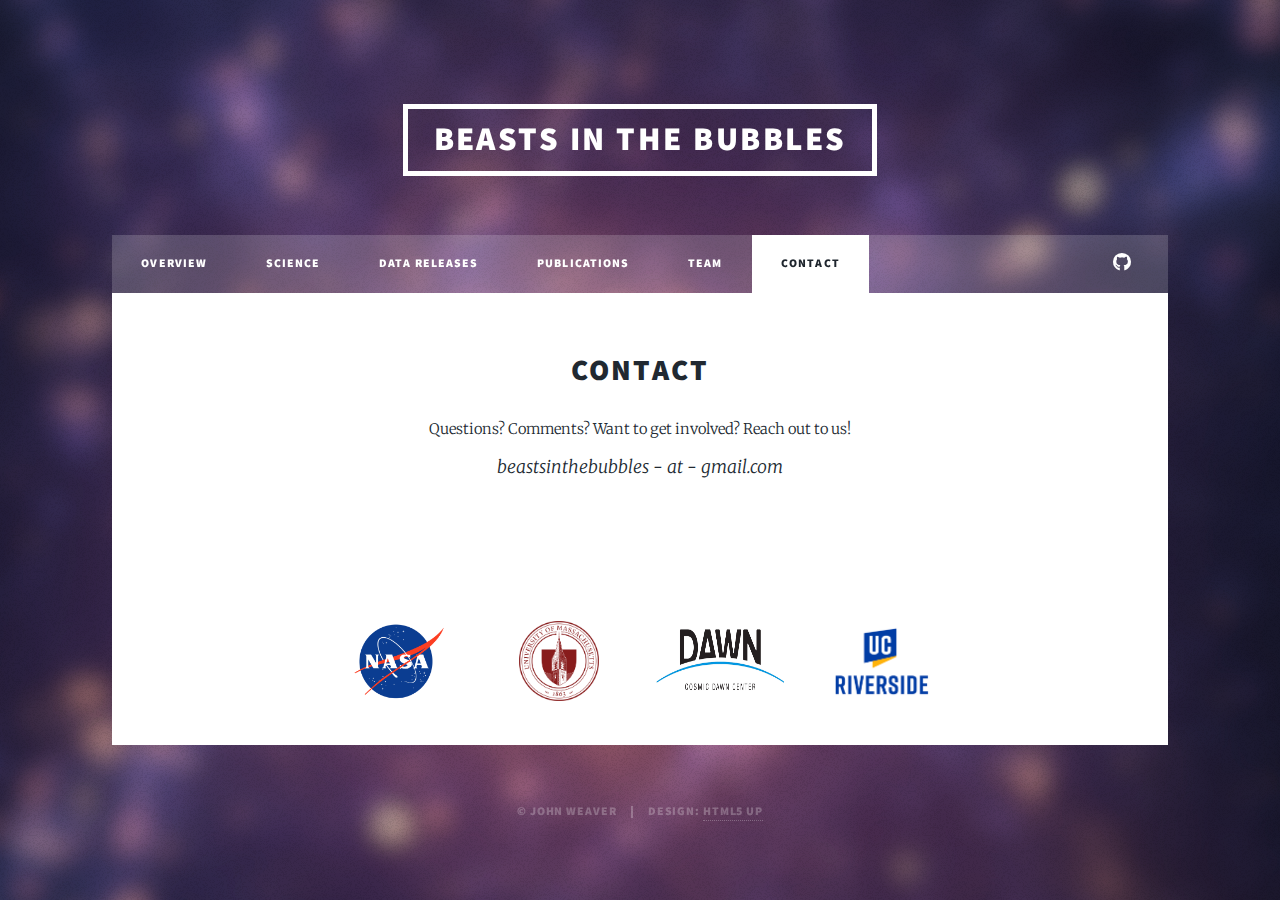
<file: contact.html>
<!DOCTYPE HTML>
<!--
	Massively by HTML5 UP
	html5up.net | @ajlkn
	Free for personal and commercial use under the CCA 3.0 license (html5up.net/license)
-->
<html>
	<head>
		<title>Generic Page - Massively by HTML5 UP</title>
		<meta charset="utf-8" />
		<meta name="viewport" content="width=device-width, initial-scale=1, user-scalable=no" />
		<link rel="stylesheet" href="assets/css/main.css" />
		<noscript><link rel="stylesheet" href="assets/css/noscript.css" /></noscript>
	</head>
	<body class="is-preload">

		<!-- Wrapper -->
			<div id="wrapper">

				<!-- Header -->
				<header id="header">
					<a href="overview.html" class="logo">BEASTS IN THE BUBBLES</a>
				</header>

			<!-- Nav -->
				<nav id="nav">
					<ul class="links">
						<li><a href="overview.html">Overview</a></li>
						<li><a href="science.html">Science</a></li>
						<li><a href="data-releases.html">Data releases</a></li>
						<li><a href="publications.html">Publications</a></li>
						<li><a href="team.html">Team</a></li>
						<li class="active"><a href="contact.html">Contact</a></li>
					</ul>
					<ul class="icons">
						<li><a href="#" class="icon brands fa-github"><span class="label">GitHub</span></a></li>
					</ul>
				</nav>

				<!-- Main -->
					<div id="main">
						<div class="inner">
							<header class="major">
								<h2>CONTACT</h2>
								Questions? Comments? Want to get involved? Reach out to us!
								<p>beastsinthebubbles - at - gmail.com</p>
							</header>
					
						</div>
	

					</div>

						<!-- Logos Section -->
						<div id="main">
							<section id="logos" class="wrapper">
								<div class="inner">
									<div class="content">
										<div class="blogos">
											<div class="blogo">
												<img src="assets/images/nasa-logo.png" alt="NASA Logo" />
											</div>
											<div class="blogo">
												<img src="assets/images/umass-logo.png" alt="University of Massachusetts Amherst Logo" />
											</div>
											<div class="blogo">
												<img src="assets/images/cosmic-dawn-logo.png" alt="Cosmic Dawn Center Logo" />
											</div>
											<div class="blogo">
												<img src="assets/images/ucr-logo.png" alt="University of California Riverside Logo" />
											</div>
										</div>
									</div>
								</div>
							</section>
							</div>

				<!-- Copyright -->
					<div id="copyright">
						<ul><li>&copy; John Weaver</li><li>Design: <a href="https://html5up.net">HTML5 UP</a></li></ul>
					</div>

			</div>

		<!-- Scripts -->
			<script src="assets/js/jquery.min.js"></script>
			<script src="assets/js/jquery.scrollex.min.js"></script>
			<script src="assets/js/jquery.scrolly.min.js"></script>
			<script src="assets/js/browser.min.js"></script>
			<script src="assets/js/breakpoints.min.js"></script>
			<script src="assets/js/util.js"></script>
			<script src="assets/js/main.js"></script>

	</body>
</html>
</file>
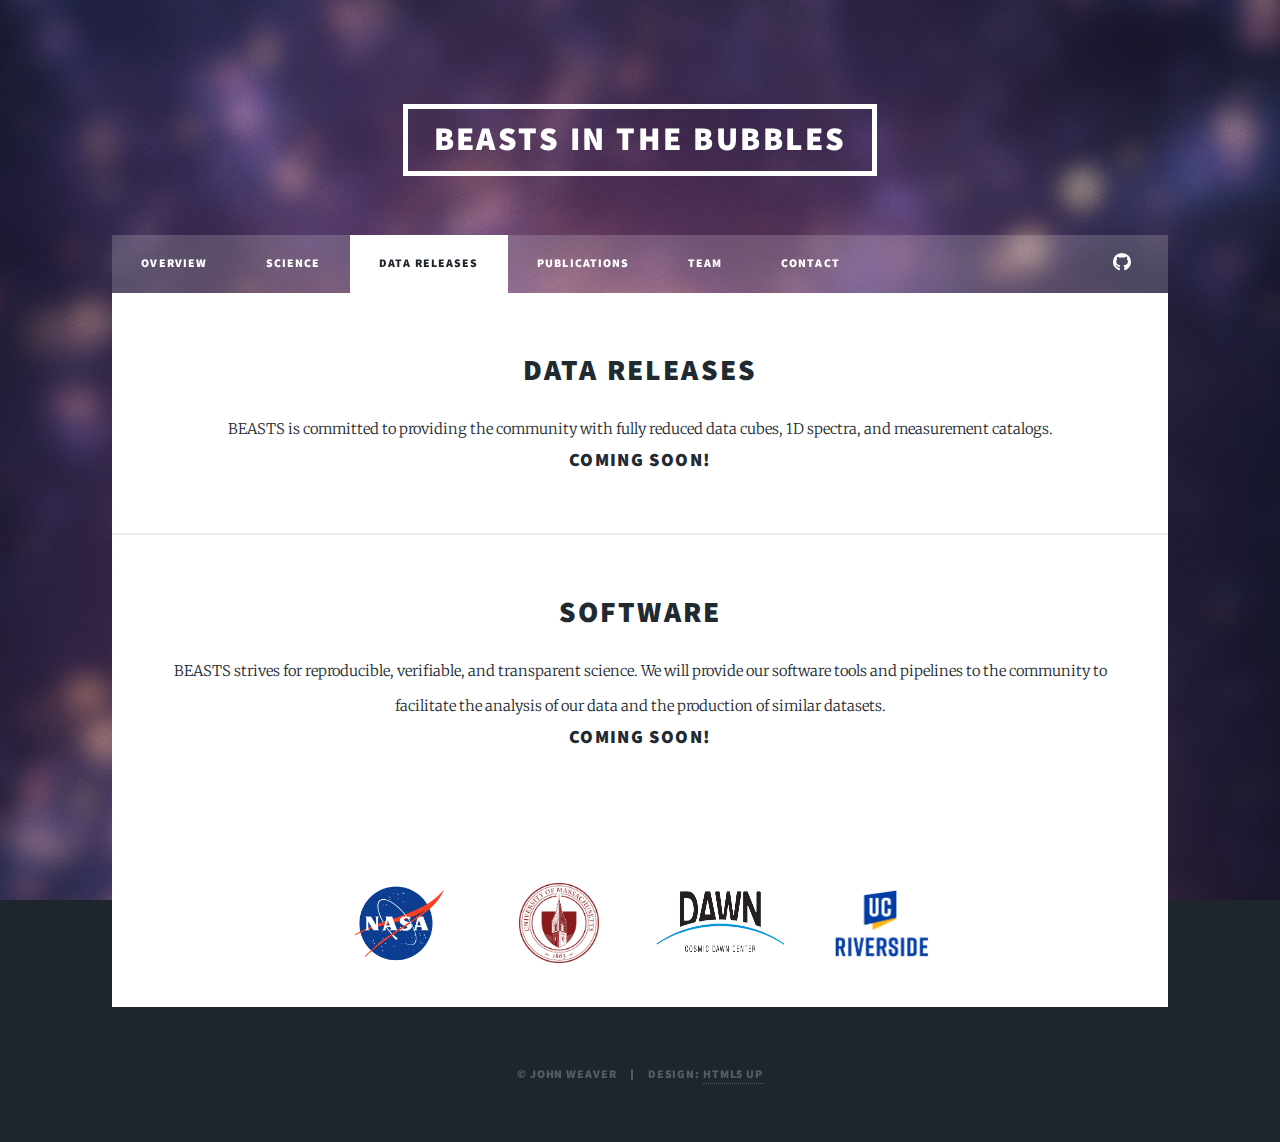
<file: data-releases.html>
<!DOCTYPE HTML>
<!--
	Massively by HTML5 UP
	html5up.net | @ajlkn
	Free for personal and commercial use under the CCA 3.0 license (html5up.net/license)
-->
<html>
	<head>
		<title>Generic Page - Massively by HTML5 UP</title>
		<meta charset="utf-8" />
		<meta name="viewport" content="width=device-width, initial-scale=1, user-scalable=no" />
		<link rel="stylesheet" href="assets/css/main.css" />
		<noscript><link rel="stylesheet" href="assets/css/noscript.css" /></noscript>
	</head>
	<body class="is-preload">

		<!-- Wrapper -->
			<div id="wrapper">

				<!-- Header -->
				<header id="header">
					<a href="overview.html" class="logo">BEASTS IN THE BUBBLES</a>
				</header>

			<!-- Nav -->
				<nav id="nav">
					<ul class="links">
						<li><a href="overview.html">Overview</a></li>
						<li><a href="science.html">Science</a></li>
						<li class="active"><a href="data-releases.html">Data releases</a></li>
						<li><a href="publications.html">Publications</a></li>
						<li><a href="team.html">Team</a></li>
						<li><a href="contact.html">Contact</a></li>
					</ul>
					<ul class="icons">
						<li><a href="#" class="icon brands fa-github"><span class="label">GitHub</span></a></li>
					</ul>
				</nav>

				<!-- Main -->
					<div id="main">

					<div class="inner">
						<header class="major">
							<h2>Data Releases</h2>
							BEASTS is committed to providing the community with fully reduced data cubes, 1D spectra, and measurement catalogs. 

							<h3>coming soon!</h3>
					</div>

					<!-- Data Releases Section
					<section id="data-releases" class="wrapper">
						<div class="inner">
							<header class="major">
								<h2>Data Releases</h2>
							</header>
							<div class="content">
								<div class="table-wrapper">
									<table>
										<thead>
											<tr>
												<th>Data Product</th>
												<th>Release Date</th>
												<th>Description</th>
												<th>Download Link</th>
											</tr>
										</thead>
										<tbody>
											<tr>
												<td>Data Product 1</td>
												<td>2024-01-01</td>
												<td>Description of Data Product 1</td>
												<td><a href="#">Download</a></td>
											</tr>
											<tr>
												<td>Data Product 2</td>
												<td>2024-02-01</td>
												<td>Description of Data Product 2</td>
												<td><a href="#">Download</a></td>
											</tr>
											<tr>
												<td>Data Product 3</td>
												<td>2024-03-01</td>
												<td>Description of Data Product 3</td>
												<td><a href="#">Download</a></td>
											</tr>
											<tr>
												<td>Data Product 4</td>
												<td>2024-04-01</td>
												<td>Description of Data Product 4</td>
												<td><a href="#">Download</a></td>
											</tr>
										</tbody>
									</table>
								</div>
							</div>
						</div>
					</section> -->

					<!-- Data Releases Section -->
					<div class="inner">
						<header class="major">
							<h2>SOFTWARE</h2>
							BEASTS strives for reproducible, verifiable, and transparent science. We will provide our software tools and pipelines to the community to facilitate the analysis of our data and the production of similar datasets.

							<h3>coming soon!</h3>
					</div>

					</div>

						<!-- Logos Section -->
						<div id="main">
							<section id="logos" class="wrapper">
								<div class="inner">
									<div class="content">
										<div class="blogos">
											<div class="blogo">
												<img src="assets/images/nasa-logo.png" alt="NASA Logo" />
											</div>
											<div class="blogo">
												<img src="assets/images/umass-logo.png" alt="University of Massachusetts Amherst Logo" />
											</div>
											<div class="blogo">
												<img src="assets/images/cosmic-dawn-logo.png" alt="Cosmic Dawn Center Logo" />
											</div>
											<div class="blogo">
												<img src="assets/images/ucr-logo.png" alt="University of California Riverside Logo" />
											</div>
										</div>
									</div>
								</div>
							</section>
							</div>


				<!-- Copyright -->
				<div id="copyright">
					<ul><li>&copy; John Weaver</li><li>Design: <a href="https://html5up.net">HTML5 UP</a></li></ul>
				</div>

		</div>

	<!-- Scripts -->
		<script src="assets/js/jquery.min.js"></script>
		<script src="assets/js/jquery.scrollex.min.js"></script>
		<script src="assets/js/jquery.scrolly.min.js"></script>
		<script src="assets/js/browser.min.js"></script>
		<script src="assets/js/breakpoints.min.js"></script>
		<script src="assets/js/util.js"></script>
		<script src="assets/js/main.js"></script>

</body>
</html>
</file>
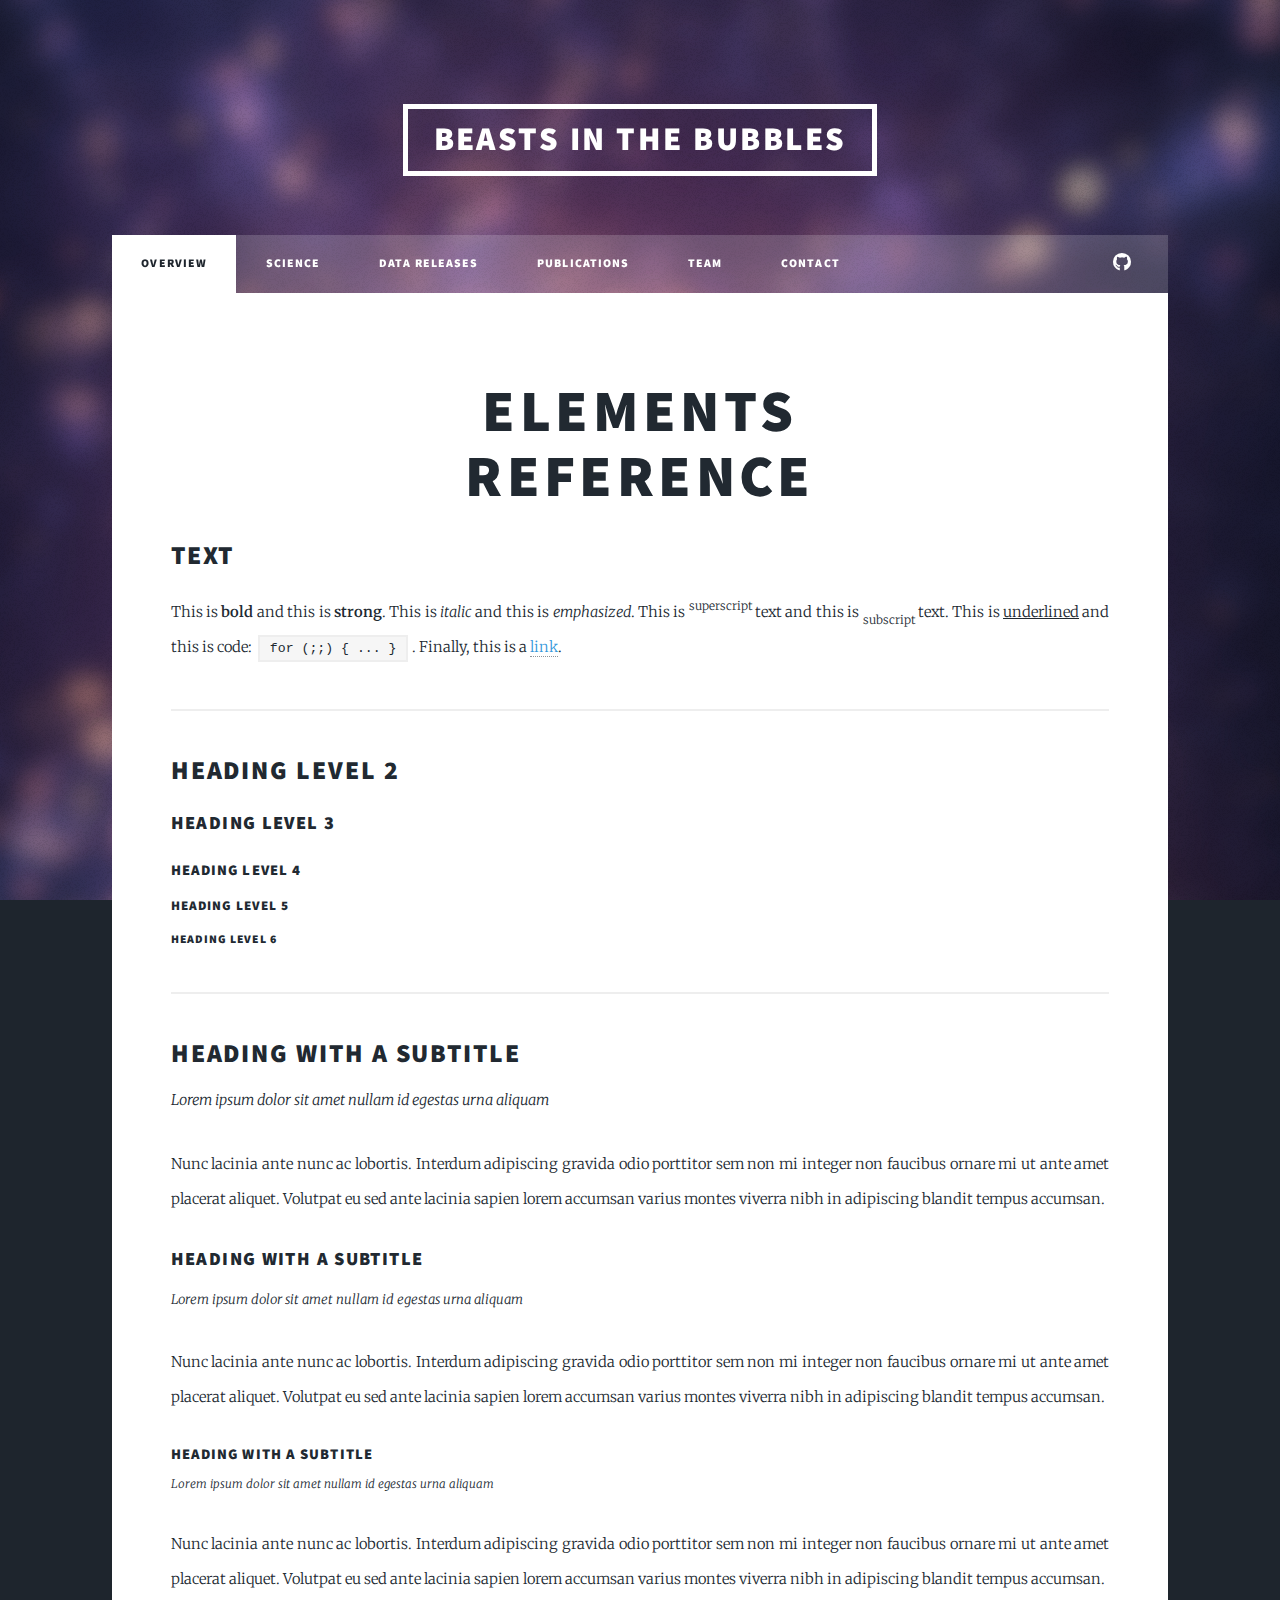
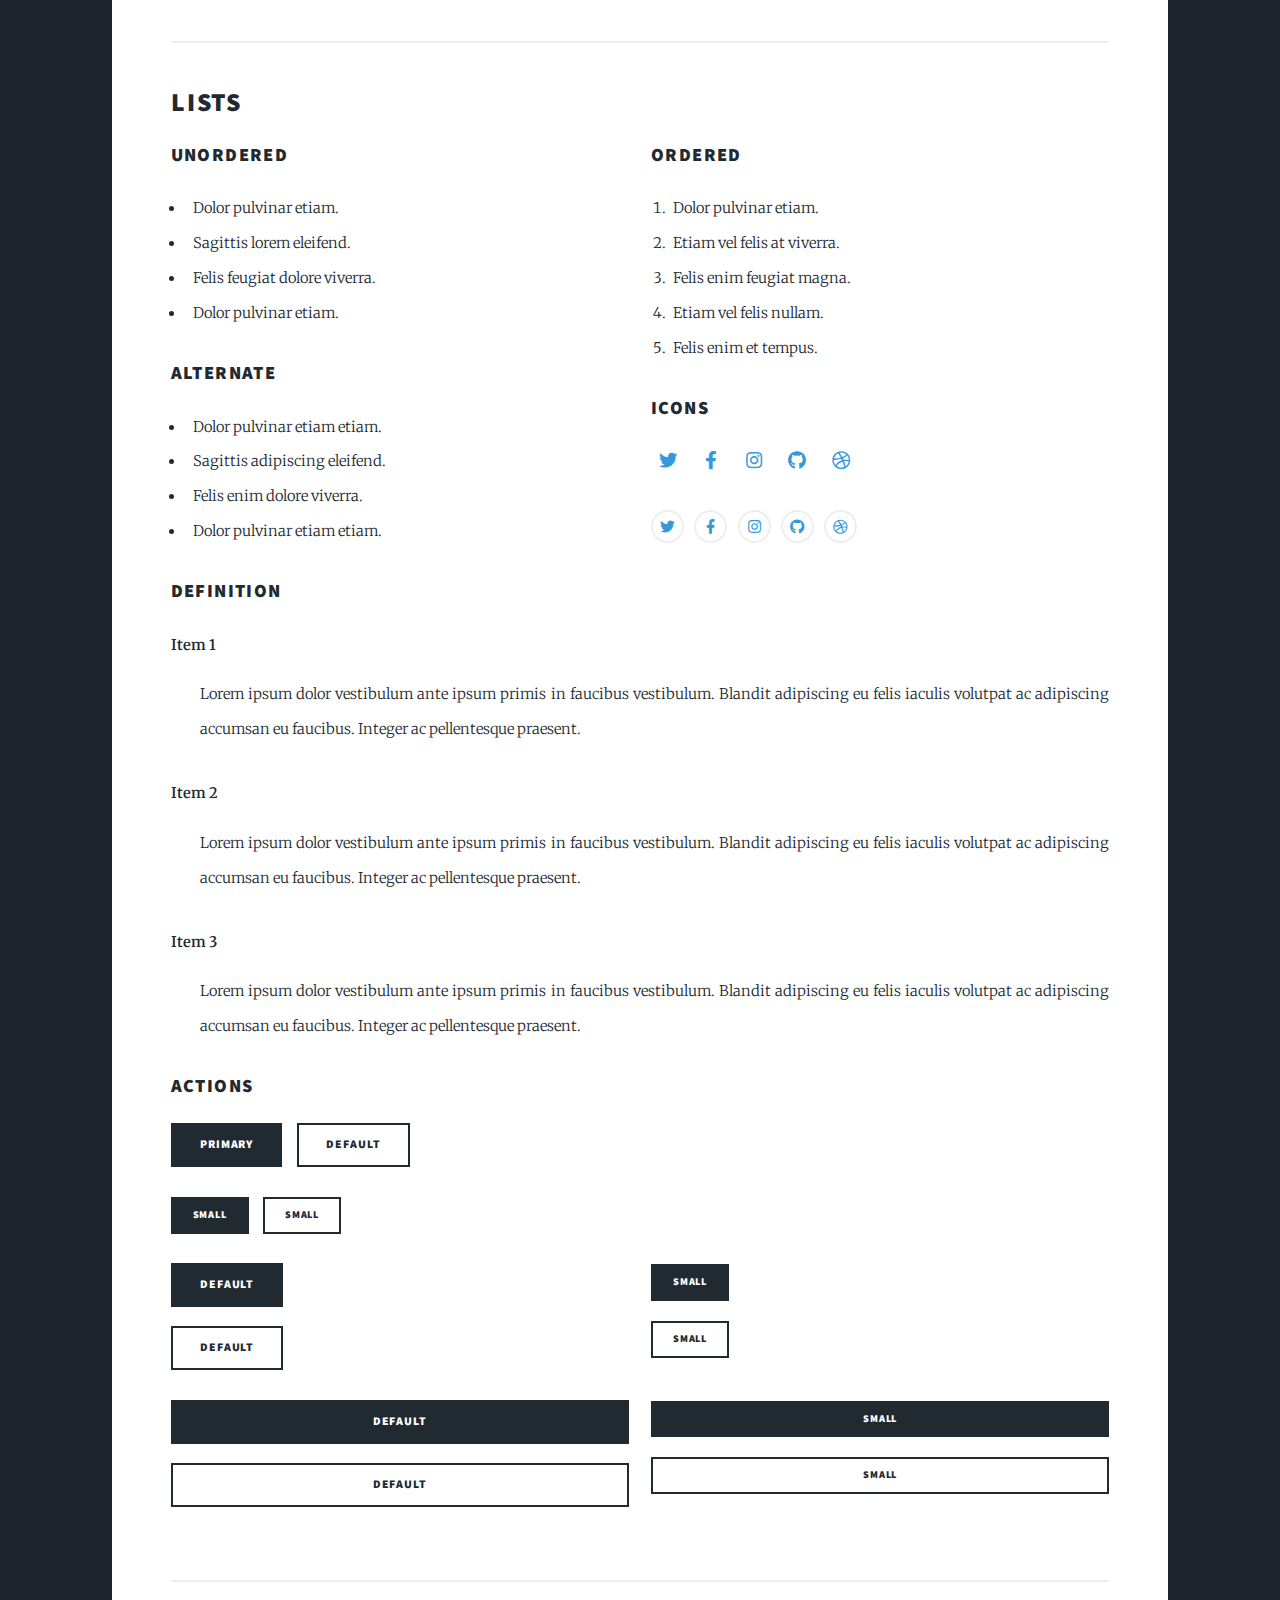
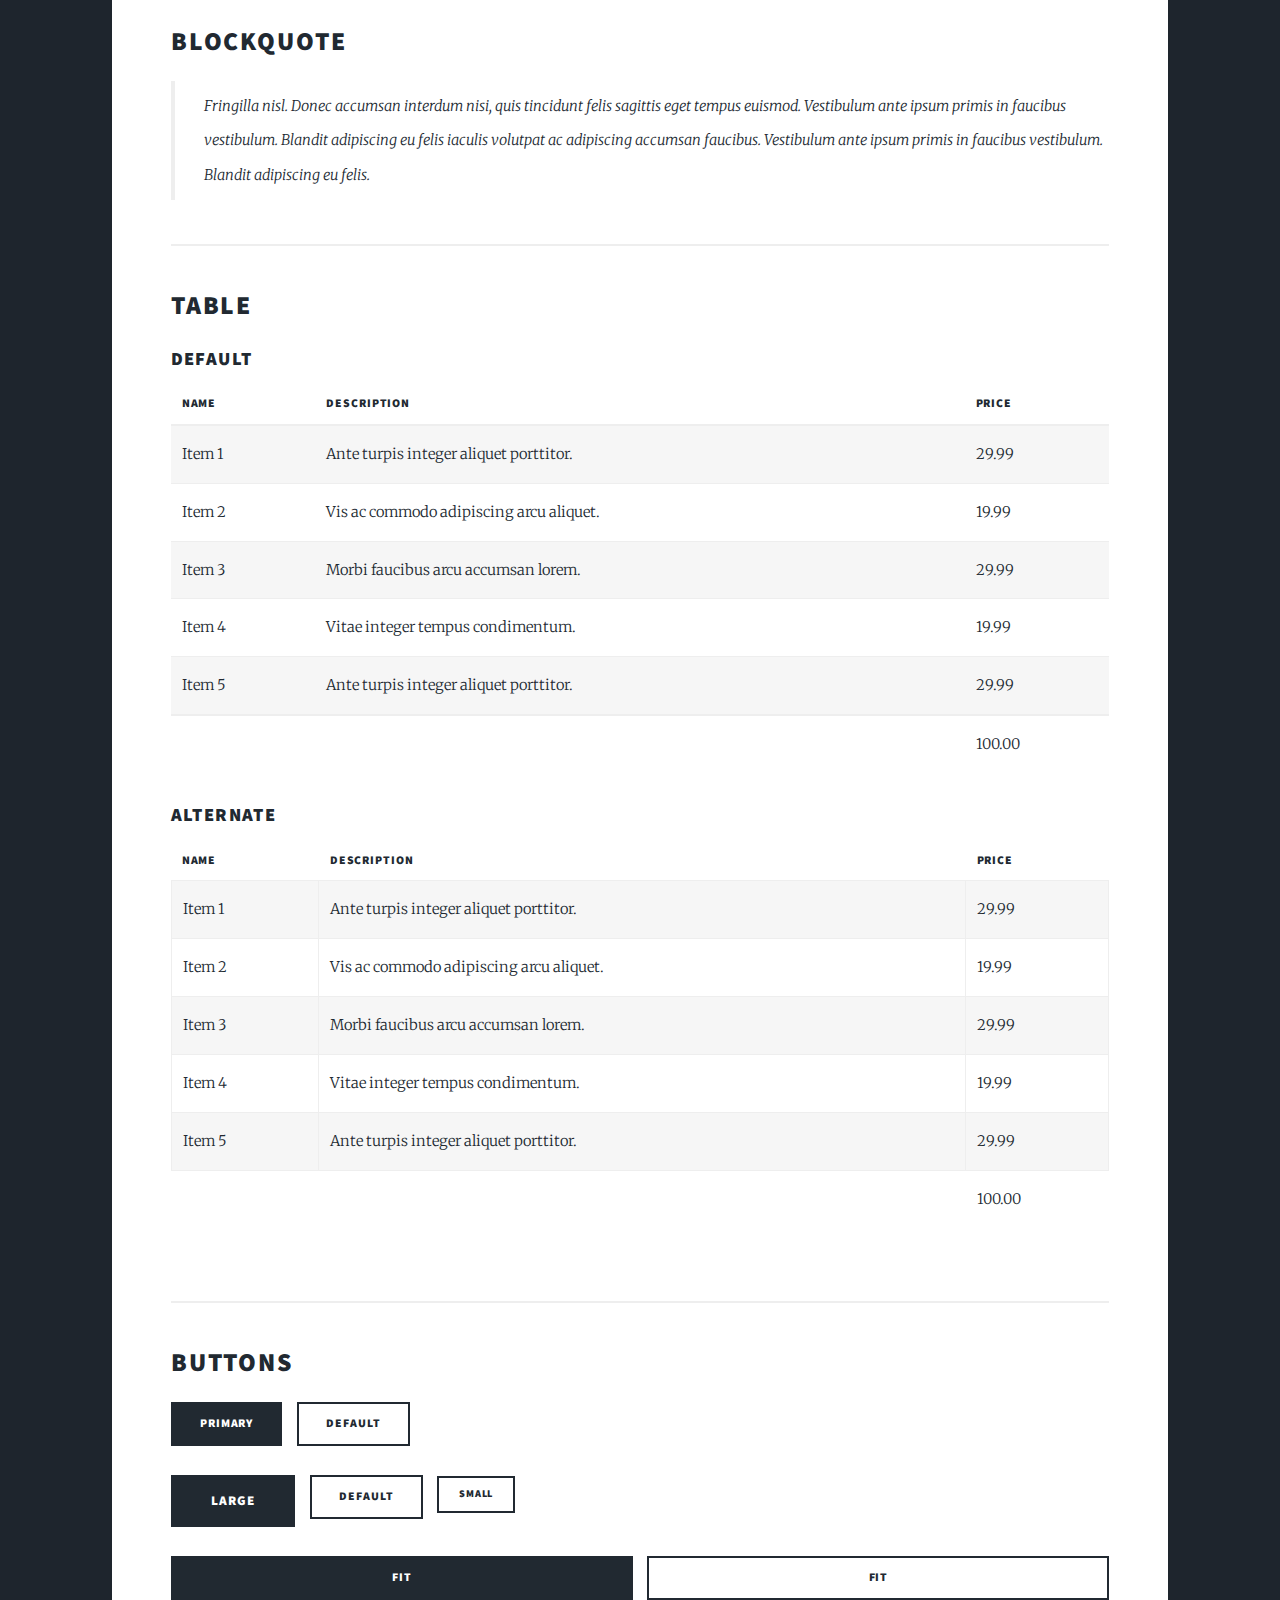
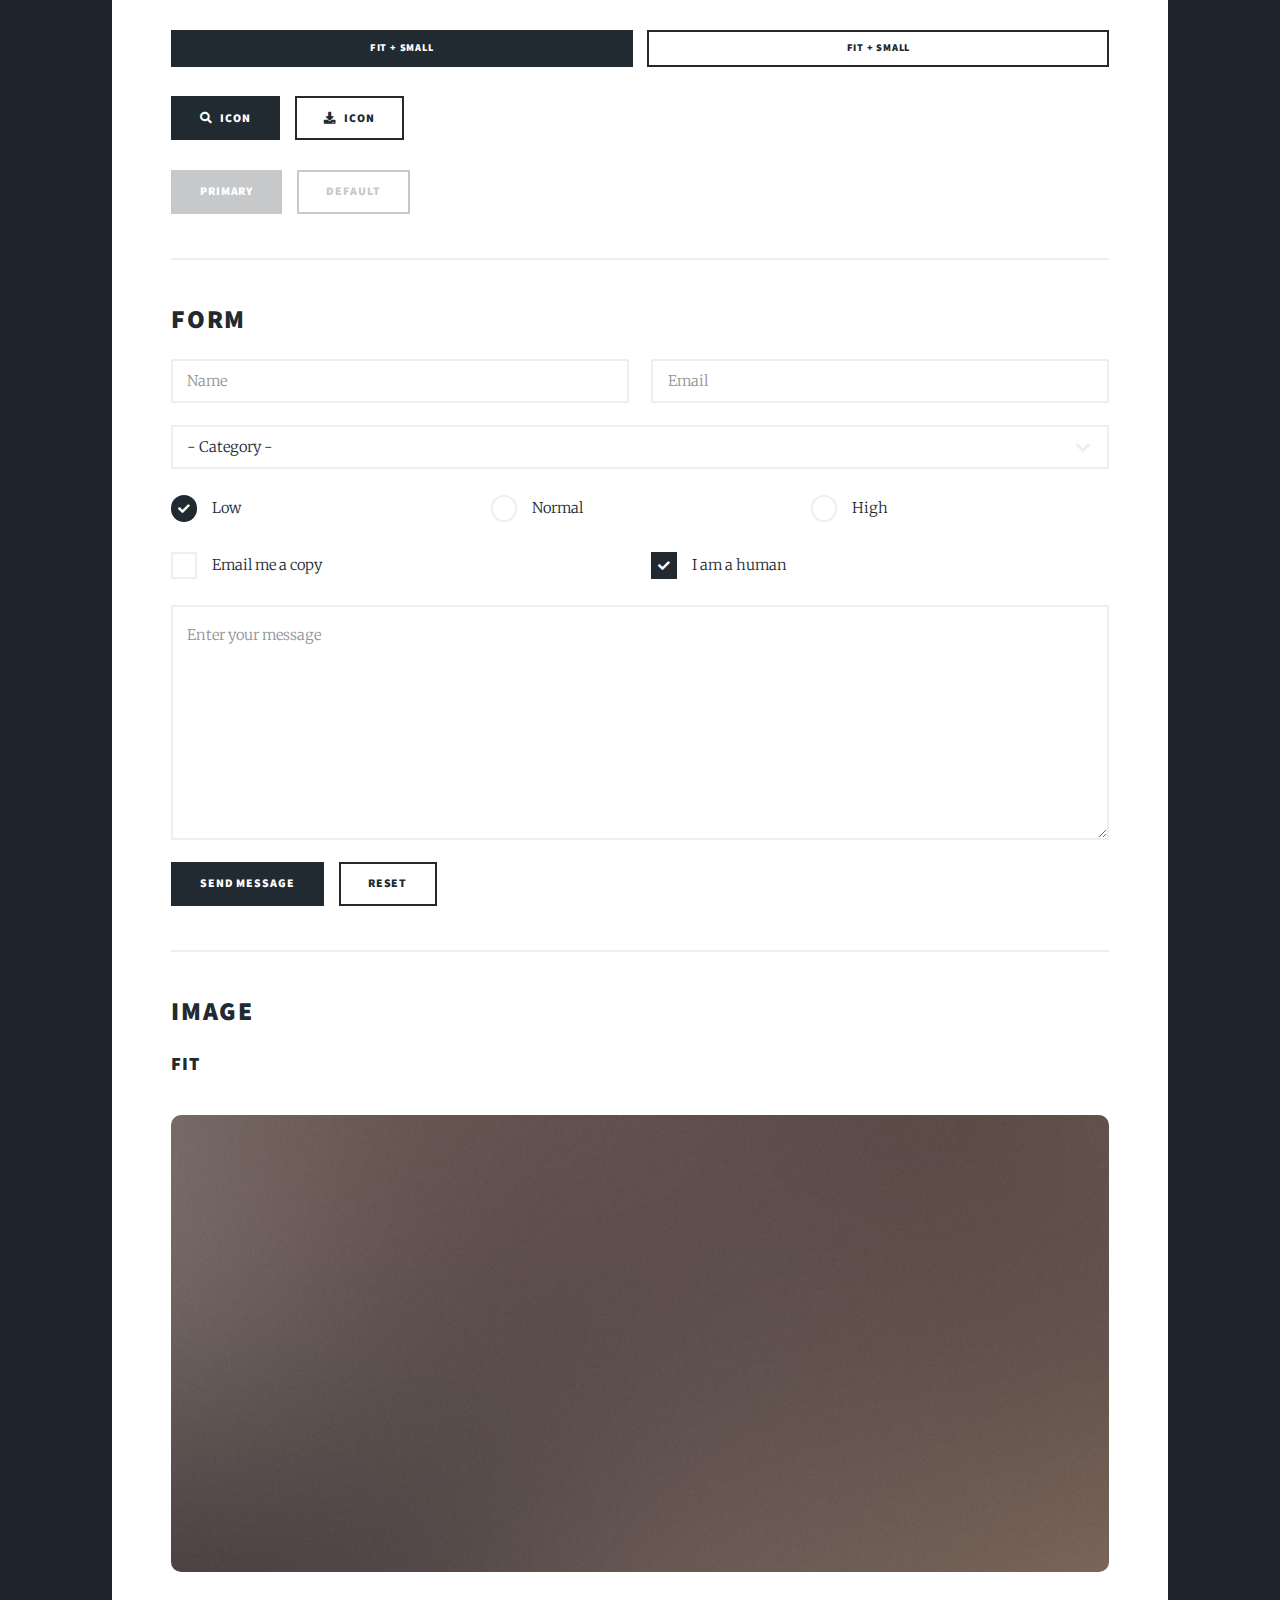
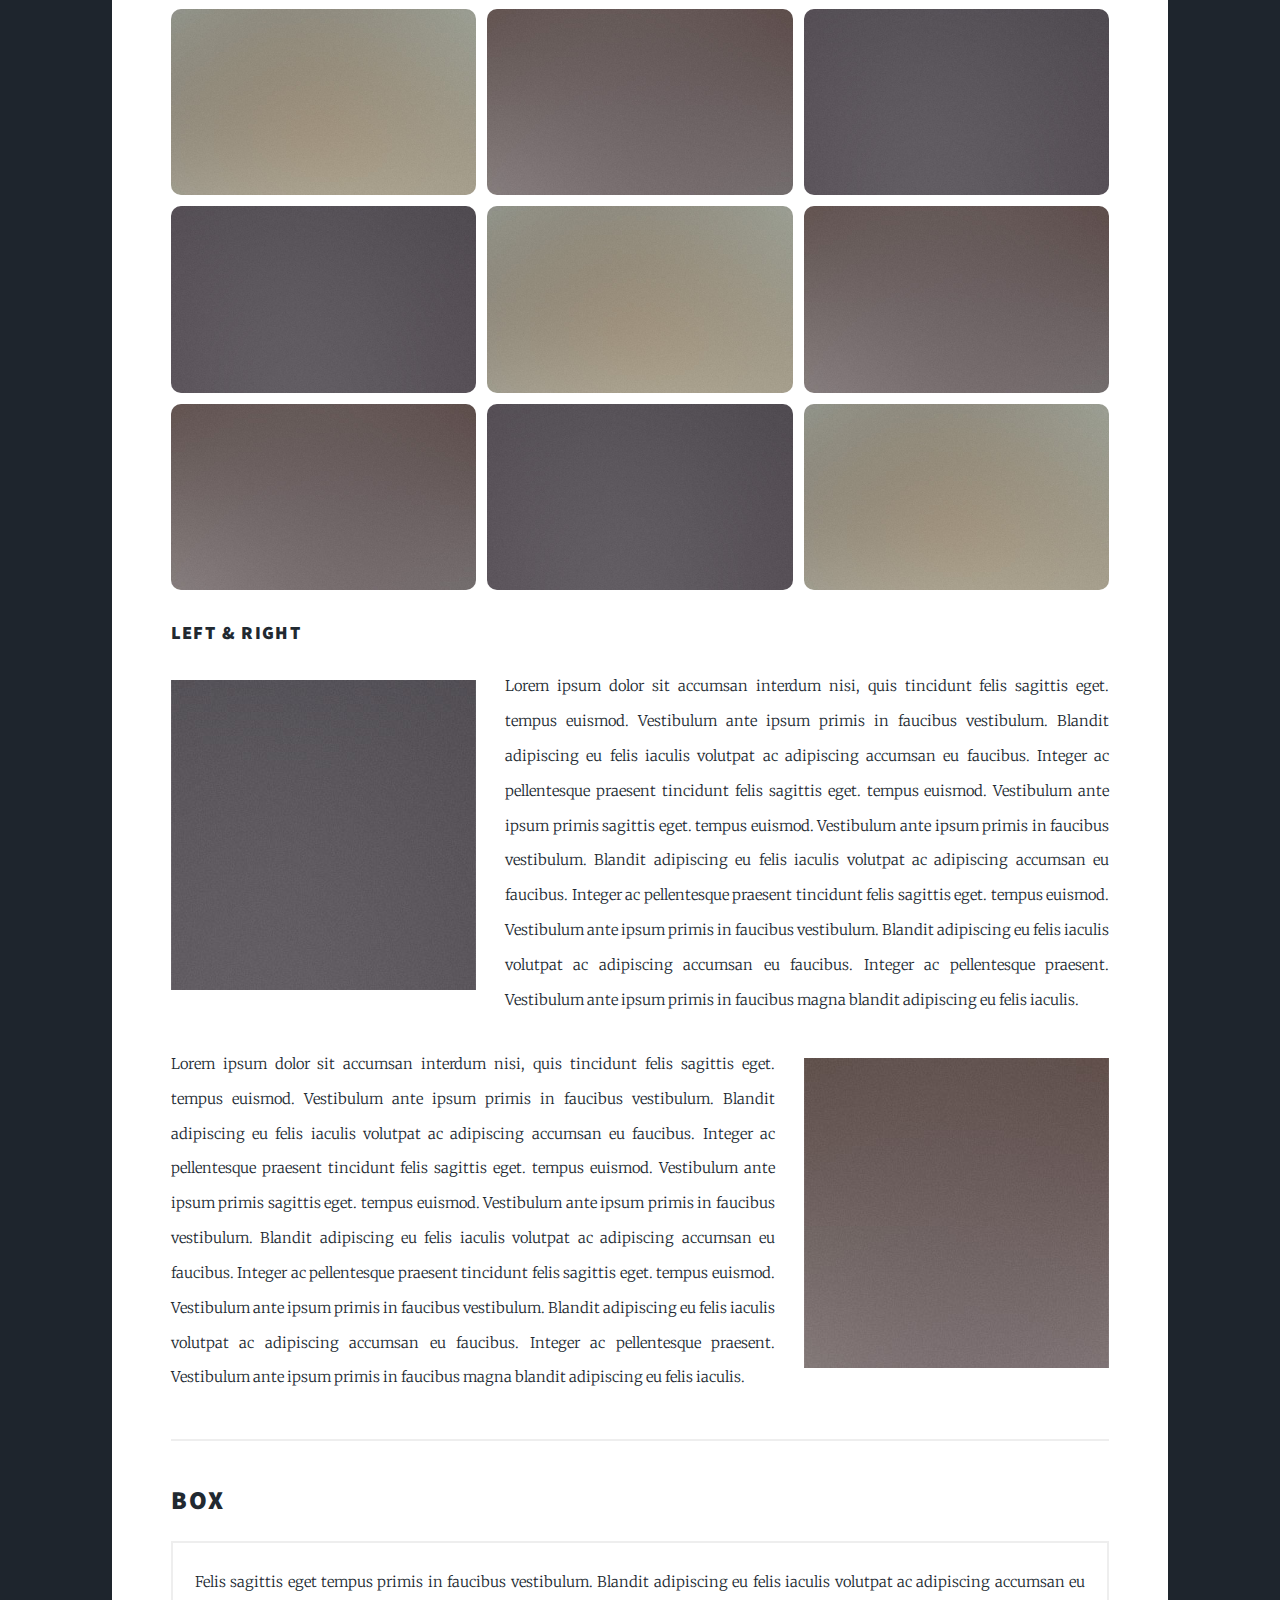
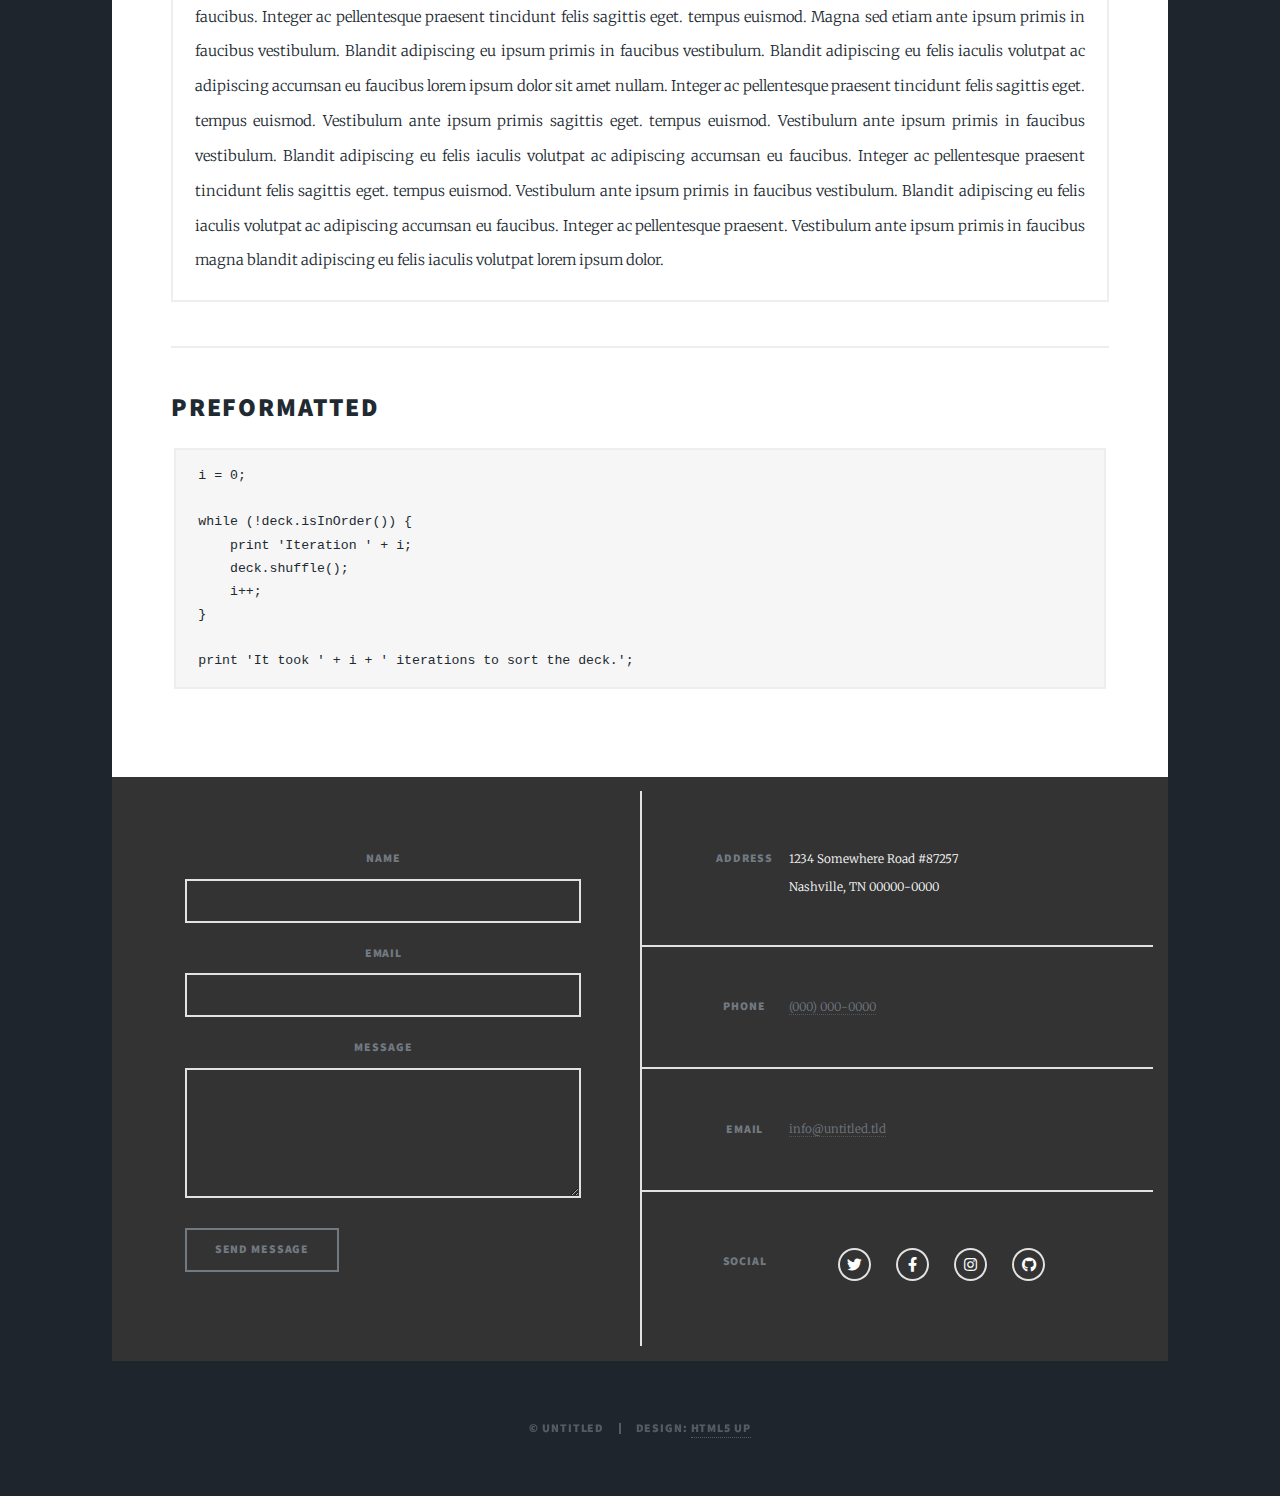
<file: elements.html>
<!DOCTYPE HTML>
<!--
	Massively by HTML5 UP
	html5up.net | @ajlkn
	Free for personal and commercial use under the CCA 3.0 license (html5up.net/license)
-->
<html>
	<head>
		<title>Elements Reference - Massively by HTML5 UP</title>
		<meta charset="utf-8" />
		<meta name="viewport" content="width=device-width, initial-scale=1, user-scalable=no" />
		<link rel="stylesheet" href="assets/css/main.css" />
		<noscript><link rel="stylesheet" href="assets/css/noscript.css" /></noscript>
	</head>
	<body class="is-preload">

		<!-- Wrapper -->
			<div id="wrapper">

				<!-- Header -->
				<header id="header">
					<a href="overview.html" class="logo">BEASTS IN THE BUBBLES</a>
				</header>

				<!-- Nav -->
				<nav id="nav">
					<ul class="links">
						<li class="active"><a href="overview.html">Overview</a></li>
						<li><a href="science.html">Science</a></li>
						<li><a href="data-releases.html">Data releases</a></li>
						<li><a href="publications.html">Publications</a></li>
						<li><a href="team.html">Team</a></li>
						<li><a href="contact.html">Contact</a></li>
					</ul>
					<ul class="icons">
						<li><a href="#" class="icon brands fa-github"><span class="label">GitHub</span></a></li>
					</ul>
				</nav>

				<!-- Main -->
					<div id="main">

						<!-- Post -->
							<section class="post">
								<header class="major">
									<h1>Elements<br />
									Reference</h1>
								</header>

								<!-- Text stuff -->
									<h2>Text</h2>
									<p>This is <b>bold</b> and this is <strong>strong</strong>. This is <i>italic</i> and this is <em>emphasized</em>.
									This is <sup>superscript</sup> text and this is <sub>subscript</sub> text.
									This is <u>underlined</u> and this is code: <code>for (;;) { ... }</code>.
									Finally, this is a <a href="#">link</a>.</p>
									<hr />
									<h2>Heading Level 2</h2>
									<h3>Heading Level 3</h3>
									<h4>Heading Level 4</h4>
									<h5>Heading Level 5</h5>
									<h6>Heading Level 6</h6>
									<hr />
									<header>
										<h2>Heading with a Subtitle</h2>
										<p>Lorem ipsum dolor sit amet nullam id egestas urna aliquam</p>
									</header>
									<p>Nunc lacinia ante nunc ac lobortis. Interdum adipiscing gravida odio porttitor sem non mi integer non faucibus ornare mi ut ante amet placerat aliquet. Volutpat eu sed ante lacinia sapien lorem accumsan varius montes viverra nibh in adipiscing blandit tempus accumsan.</p>
									<header>
										<h3>Heading with a Subtitle</h3>
										<p>Lorem ipsum dolor sit amet nullam id egestas urna aliquam</p>
									</header>
									<p>Nunc lacinia ante nunc ac lobortis. Interdum adipiscing gravida odio porttitor sem non mi integer non faucibus ornare mi ut ante amet placerat aliquet. Volutpat eu sed ante lacinia sapien lorem accumsan varius montes viverra nibh in adipiscing blandit tempus accumsan.</p>
									<header>
										<h4>Heading with a Subtitle</h4>
										<p>Lorem ipsum dolor sit amet nullam id egestas urna aliquam</p>
									</header>
									<p>Nunc lacinia ante nunc ac lobortis. Interdum adipiscing gravida odio porttitor sem non mi integer non faucibus ornare mi ut ante amet placerat aliquet. Volutpat eu sed ante lacinia sapien lorem accumsan varius montes viverra nibh in adipiscing blandit tempus accumsan.</p>

									<hr />

								<!-- Lists -->
									<h2>Lists</h2>
									<div class="row">
										<div class="col-6 col-12-small">

											<h3>Unordered</h3>
											<ul>
												<li>Dolor pulvinar etiam.</li>
												<li>Sagittis lorem eleifend.</li>
												<li>Felis feugiat dolore viverra.</li>
												<li>Dolor pulvinar etiam.</li>
											</ul>

											<h3>Alternate</h3>
											<ul class="alt">
												<li>Dolor pulvinar etiam etiam.</li>
												<li>Sagittis adipiscing eleifend.</li>
												<li>Felis enim dolore viverra.</li>
												<li>Dolor pulvinar etiam etiam.</li>
											</ul>

										</div>
										<div class="col-6 col-12-small">

											<h3>Ordered</h3>
											<ol>
												<li>Dolor pulvinar etiam.</li>
												<li>Etiam vel felis at viverra.</li>
												<li>Felis enim feugiat magna.</li>
												<li>Etiam vel felis nullam.</li>
												<li>Felis enim et tempus.</li>
											</ol>

											<h3>Icons</h3>
											<ul class="icons">
												<li><a href="#" class="icon brands fa-twitter"><span class="label">Twitter</span></a></li>
												<li><a href="#" class="icon brands fa-facebook-f"><span class="label">Facebook</span></a></li>
												<li><a href="#" class="icon brands fa-instagram"><span class="label">Instagram</span></a></li>
												<li><a href="#" class="icon brands fa-github"><span class="label">Github</span></a></li>
												<li><a href="#" class="icon brands fa-dribbble"><span class="label">Dribbble</span></a></li>
											</ul>
											<ul class="icons alt">
												<li><a href="#" class="icon brands alt fa-twitter"><span class="label">Twitter</span></a></li>
												<li><a href="#" class="icon brands alt fa-facebook-f"><span class="label">Facebook</span></a></li>
												<li><a href="#" class="icon brands alt fa-instagram"><span class="label">Instagram</span></a></li>
												<li><a href="#" class="icon brands alt fa-github"><span class="label">Github</span></a></li>
												<li><a href="#" class="icon brands alt fa-dribbble"><span class="label">Dribbble</span></a></li>
											</ul>

										</div>
									</div>
									<h3>Definition</h3>
									<dl>
										<dt>Item 1</dt>
										<dd>
											<p>Lorem ipsum dolor vestibulum ante ipsum primis in faucibus vestibulum. Blandit adipiscing eu felis iaculis volutpat ac adipiscing accumsan eu faucibus. Integer ac pellentesque praesent.</p>
										</dd>
										<dt>Item 2</dt>
										<dd>
											<p>Lorem ipsum dolor vestibulum ante ipsum primis in faucibus vestibulum. Blandit adipiscing eu felis iaculis volutpat ac adipiscing accumsan eu faucibus. Integer ac pellentesque praesent.</p>
										</dd>
										<dt>Item 3</dt>
										<dd>
											<p>Lorem ipsum dolor vestibulum ante ipsum primis in faucibus vestibulum. Blandit adipiscing eu felis iaculis volutpat ac adipiscing accumsan eu faucibus. Integer ac pellentesque praesent.</p>
										</dd>
									</dl>

									<h3>Actions</h3>
									<ul class="actions">
										<li><a href="#" class="button primary">Primary</a></li>
										<li><a href="#" class="button">Default</a></li>
									</ul>
									<ul class="actions small">
										<li><a href="#" class="button primary small">Small</a></li>
										<li><a href="#" class="button small">Small</a></li>
									</ul>
									<div class="row">
										<div class="col-6 col-12-small">
											<ul class="actions stacked">
												<li><a href="#" class="button primary">Default</a></li>
												<li><a href="#" class="button">Default</a></li>
											</ul>
										</div>
										<div class="col-6 col-12-small">
											<ul class="actions stacked">
												<li><a href="#" class="button primary small">Small</a></li>
												<li><a href="#" class="button small">Small</a></li>
											</ul>
										</div>
									</div>
									<div class="row">
										<div class="col-6 col-12-small">
											<ul class="actions stacked">
												<li><a href="#" class="button primary fit">Default</a></li>
												<li><a href="#" class="button fit">Default</a></li>
											</ul>
										</div>
										<div class="col-6 col-12-small">
											<ul class="actions stacked">
												<li><a href="#" class="button primary small fit">Small</a></li>
												<li><a href="#" class="button small fit">Small</a></li>
											</ul>
										</div>
									</div>

									<hr />

								<!-- Blockquote -->
									<h2>Blockquote</h2>
									<blockquote>Fringilla nisl. Donec accumsan interdum nisi, quis tincidunt felis sagittis eget tempus euismod. Vestibulum ante ipsum primis in faucibus vestibulum. Blandit adipiscing eu felis iaculis volutpat ac adipiscing accumsan faucibus. Vestibulum ante ipsum primis in faucibus vestibulum. Blandit adipiscing eu felis.</blockquote>

									<hr />

								<!-- Table -->
									<h2>Table</h2>

									<h3>Default</h3>
									<div class="table-wrapper">
										<table>
											<thead>
												<tr>
													<th>Name</th>
													<th>Description</th>
													<th>Price</th>
												</tr>
											</thead>
											<tbody>
												<tr>
													<td>Item 1</td>
													<td>Ante turpis integer aliquet porttitor.</td>
													<td>29.99</td>
												</tr>
												<tr>
													<td>Item 2</td>
													<td>Vis ac commodo adipiscing arcu aliquet.</td>
													<td>19.99</td>
												</tr>
												<tr>
													<td>Item 3</td>
													<td> Morbi faucibus arcu accumsan lorem.</td>
													<td>29.99</td>
												</tr>
												<tr>
													<td>Item 4</td>
													<td>Vitae integer tempus condimentum.</td>
													<td>19.99</td>
												</tr>
												<tr>
													<td>Item 5</td>
													<td>Ante turpis integer aliquet porttitor.</td>
													<td>29.99</td>
												</tr>
											</tbody>
											<tfoot>
												<tr>
													<td colspan="2"></td>
													<td>100.00</td>
												</tr>
											</tfoot>
										</table>
									</div>

									<h3>Alternate</h3>
									<div class="table-wrapper">
										<table class="alt">
											<thead>
												<tr>
													<th>Name</th>
													<th>Description</th>
													<th>Price</th>
												</tr>
											</thead>
											<tbody>
												<tr>
													<td>Item 1</td>
													<td>Ante turpis integer aliquet porttitor.</td>
													<td>29.99</td>
												</tr>
												<tr>
													<td>Item 2</td>
													<td>Vis ac commodo adipiscing arcu aliquet.</td>
													<td>19.99</td>
												</tr>
												<tr>
													<td>Item 3</td>
													<td> Morbi faucibus arcu accumsan lorem.</td>
													<td>29.99</td>
												</tr>
												<tr>
													<td>Item 4</td>
													<td>Vitae integer tempus condimentum.</td>
													<td>19.99</td>
												</tr>
												<tr>
													<td>Item 5</td>
													<td>Ante turpis integer aliquet porttitor.</td>
													<td>29.99</td>
												</tr>
											</tbody>
											<tfoot>
												<tr>
													<td colspan="2"></td>
													<td>100.00</td>
												</tr>
											</tfoot>
										</table>
									</div>

									<hr />

								<!-- Buttons -->
									<h2>Buttons</h2>
									<ul class="actions">
										<li><a href="#" class="button primary">Primary</a></li>
										<li><a href="#" class="button">Default</a></li>
									</ul>
									<ul class="actions">
										<li><a href="#" class="button primary large">Large</a></li>
										<li><a href="#" class="button">Default</a></li>
										<li><a href="#" class="button small">Small</a></li>
									</ul>
									<ul class="actions fit">
										<li><a href="#" class="button primary fit">Fit</a></li>
										<li><a href="#" class="button fit">Fit</a></li>
									</ul>
									<ul class="actions fit small">
										<li><a href="#" class="button primary fit small">Fit + Small</a></li>
										<li><a href="#" class="button fit small">Fit + Small</a></li>
									</ul>
									<ul class="actions">
										<li><a href="#" class="button primary icon solid fa-search">Icon</a></li>
										<li><a href="#" class="button icon solid fa-download">Icon</a></li>
									</ul>
									<ul class="actions">
										<li><span class="button primary disabled">Primary</span></li>
										<li><span class="button disabled">Default</span></li>
									</ul>

									<hr />

								<!-- Form -->
									<h2>Form</h2>

									<form method="post" action="#">
										<div class="row gtr-uniform">
											<div class="col-6 col-12-xsmall">
												<input type="text" name="demo-name" id="demo-name" value="" placeholder="Name" />
											</div>
											<div class="col-6 col-12-xsmall">
												<input type="email" name="demo-email" id="demo-email" value="" placeholder="Email" />
											</div>
											<!-- Break -->
											<div class="col-12">
												<select name="demo-category" id="demo-category">
													<option value="">- Category -</option>
													<option value="1">Manufacturing</option>
													<option value="1">Shipping</option>
													<option value="1">Administration</option>
													<option value="1">Human Resources</option>
												</select>
											</div>
											<!-- Break -->
											<div class="col-4 col-12-small">
												<input type="radio" id="demo-priority-low" name="demo-priority" checked>
												<label for="demo-priority-low">Low</label>
											</div>
											<div class="col-4 col-12-small">
												<input type="radio" id="demo-priority-normal" name="demo-priority">
												<label for="demo-priority-normal">Normal</label>
											</div>
											<div class="col-4 col-12-small">
												<input type="radio" id="demo-priority-high" name="demo-priority">
												<label for="demo-priority-high">High</label>
											</div>
											<!-- Break -->
											<div class="col-6 col-12-small">
												<input type="checkbox" id="demo-copy" name="demo-copy">
												<label for="demo-copy">Email me a copy</label>
											</div>
											<div class="col-6 col-12-small">
												<input type="checkbox" id="demo-human" name="demo-human" checked>
												<label for="demo-human">I am a human</label>
											</div>
											<!-- Break -->
											<div class="col-12">
												<textarea name="demo-message" id="demo-message" placeholder="Enter your message" rows="6"></textarea>
											</div>
											<!-- Break -->
											<div class="col-12">
												<ul class="actions">
													<li><input type="submit" value="Send Message" class="primary" /></li>
													<li><input type="reset" value="Reset" /></li>
												</ul>
											</div>
										</div>
									</form>

									<hr />

								<!-- Image -->
									<h2>Image</h2>

									<h3>Fit</h3>
									<span class="image fit"><img src="images/pic01.jpg" alt="" /></span>
									<div class="box alt">
										<div class="row gtr-50 gtr-uniform">
											<div class="col-4"><span class="image fit"><img src="images/pic02.jpg" alt="" /></span></div>
											<div class="col-4"><span class="image fit"><img src="images/pic03.jpg" alt="" /></span></div>
											<div class="col-4"><span class="image fit"><img src="images/pic04.jpg" alt="" /></span></div>
											<!-- Break -->
											<div class="col-4"><span class="image fit"><img src="images/pic04.jpg" alt="" /></span></div>
											<div class="col-4"><span class="image fit"><img src="images/pic02.jpg" alt="" /></span></div>
											<div class="col-4"><span class="image fit"><img src="images/pic03.jpg" alt="" /></span></div>
											<!-- Break -->
											<div class="col-4"><span class="image fit"><img src="images/pic03.jpg" alt="" /></span></div>
											<div class="col-4"><span class="image fit"><img src="images/pic04.jpg" alt="" /></span></div>
											<div class="col-4"><span class="image fit"><img src="images/pic02.jpg" alt="" /></span></div>
										</div>
									</div>

									<h3>Left &amp; Right</h3>
									<p><span class="image left"><img src="images/pic08.jpg" alt="" /></span>Lorem ipsum dolor sit accumsan interdum nisi, quis tincidunt felis sagittis eget. tempus euismod. Vestibulum ante ipsum primis in faucibus vestibulum. Blandit adipiscing eu felis iaculis volutpat ac adipiscing accumsan eu faucibus. Integer ac pellentesque praesent tincidunt felis sagittis eget. tempus euismod. Vestibulum ante ipsum primis sagittis eget. tempus euismod. Vestibulum ante ipsum primis in faucibus vestibulum. Blandit adipiscing eu felis iaculis volutpat ac adipiscing accumsan eu faucibus. Integer ac pellentesque praesent tincidunt felis sagittis eget. tempus euismod. Vestibulum ante ipsum primis in faucibus vestibulum. Blandit adipiscing eu felis iaculis volutpat ac adipiscing accumsan eu faucibus. Integer ac pellentesque praesent. Vestibulum ante ipsum primis in faucibus magna blandit adipiscing eu felis iaculis.</p>
									<p><span class="image right"><img src="images/pic09.jpg" alt="" /></span>Lorem ipsum dolor sit accumsan interdum nisi, quis tincidunt felis sagittis eget. tempus euismod. Vestibulum ante ipsum primis in faucibus vestibulum. Blandit adipiscing eu felis iaculis volutpat ac adipiscing accumsan eu faucibus. Integer ac pellentesque praesent tincidunt felis sagittis eget. tempus euismod. Vestibulum ante ipsum primis sagittis eget. tempus euismod. Vestibulum ante ipsum primis in faucibus vestibulum. Blandit adipiscing eu felis iaculis volutpat ac adipiscing accumsan eu faucibus. Integer ac pellentesque praesent tincidunt felis sagittis eget. tempus euismod. Vestibulum ante ipsum primis in faucibus vestibulum. Blandit adipiscing eu felis iaculis volutpat ac adipiscing accumsan eu faucibus. Integer ac pellentesque praesent. Vestibulum ante ipsum primis in faucibus magna blandit adipiscing eu felis iaculis.</p>

									<hr />

								<!-- Box -->
									<h2>Box</h2>
									<div class="box">
										<p>Felis sagittis eget tempus primis in faucibus vestibulum. Blandit adipiscing eu felis iaculis volutpat ac adipiscing accumsan eu faucibus. Integer ac pellentesque praesent tincidunt felis sagittis eget. tempus euismod. Magna sed etiam ante ipsum primis in faucibus vestibulum. Blandit adipiscing eu ipsum primis in faucibus vestibulum. Blandit adipiscing eu felis iaculis volutpat ac adipiscing accumsan eu faucibus lorem ipsum dolor sit amet nullam. Integer ac pellentesque praesent tincidunt felis sagittis eget. tempus euismod. Vestibulum ante ipsum primis sagittis eget. tempus euismod. Vestibulum ante ipsum primis in faucibus vestibulum. Blandit adipiscing eu felis iaculis volutpat ac adipiscing accumsan eu faucibus. Integer ac pellentesque praesent tincidunt felis sagittis eget. tempus euismod. Vestibulum ante ipsum primis in faucibus vestibulum. Blandit adipiscing eu felis iaculis volutpat ac adipiscing accumsan eu faucibus. Integer ac pellentesque praesent. Vestibulum ante ipsum primis in faucibus magna blandit adipiscing eu felis iaculis volutpat lorem ipsum dolor.</p>
									</div>

									<hr />

								<!-- Preformatted Code -->
									<h2>Preformatted</h2>
									<pre><code>i = 0;

while (!deck.isInOrder()) {
    print 'Iteration ' + i;
    deck.shuffle();
    i++;
}

print 'It took ' + i + ' iterations to sort the deck.';
</code></pre>

							</section>

					</div>

				<!-- Footer -->
					<footer id="footer">
						<section>
							<form method="post" action="#">
								<div class="fields">
									<div class="field">
										<label for="name">Name</label>
										<input type="text" name="name" id="name" />
									</div>
									<div class="field">
										<label for="email">Email</label>
										<input type="text" name="email" id="email" />
									</div>
									<div class="field">
										<label for="message">Message</label>
										<textarea name="message" id="message" rows="3"></textarea>
									</div>
								</div>
								<ul class="actions">
									<li><input type="submit" value="Send Message" /></li>
								</ul>
							</form>
						</section>
						<section class="split contact">
							<section class="alt">
								<h3>Address</h3>
								<p>1234 Somewhere Road #87257<br />
								Nashville, TN 00000-0000</p>
							</section>
							<section>
								<h3>Phone</h3>
								<p><a href="#">(000) 000-0000</a></p>
							</section>
							<section>
								<h3>Email</h3>
								<p><a href="#">info@untitled.tld</a></p>
							</section>
							<section>
								<h3>Social</h3>
								<ul class="icons alt">
									<li><a href="#" class="icon brands alt fa-twitter"><span class="label">Twitter</span></a></li>
									<li><a href="#" class="icon brands alt fa-facebook-f"><span class="label">Facebook</span></a></li>
									<li><a href="#" class="icon brands alt fa-instagram"><span class="label">Instagram</span></a></li>
									<li><a href="#" class="icon brands alt fa-github"><span class="label">GitHub</span></a></li>
								</ul>
							</section>
						</section>
					</footer>

				<!-- Copyright -->
					<div id="copyright">
						<ul><li>&copy; Untitled</li><li>Design: <a href="https://html5up.net">HTML5 UP</a></li></ul>
					</div>

			</div>

		<!-- Scripts -->
			<script src="assets/js/jquery.min.js"></script>
			<script src="assets/js/jquery.scrollex.min.js"></script>
			<script src="assets/js/jquery.scrolly.min.js"></script>
			<script src="assets/js/browser.min.js"></script>
			<script src="assets/js/breakpoints.min.js"></script>
			<script src="assets/js/util.js"></script>
			<script src="assets/js/main.js"></script>

	</body>
</html>
</file>
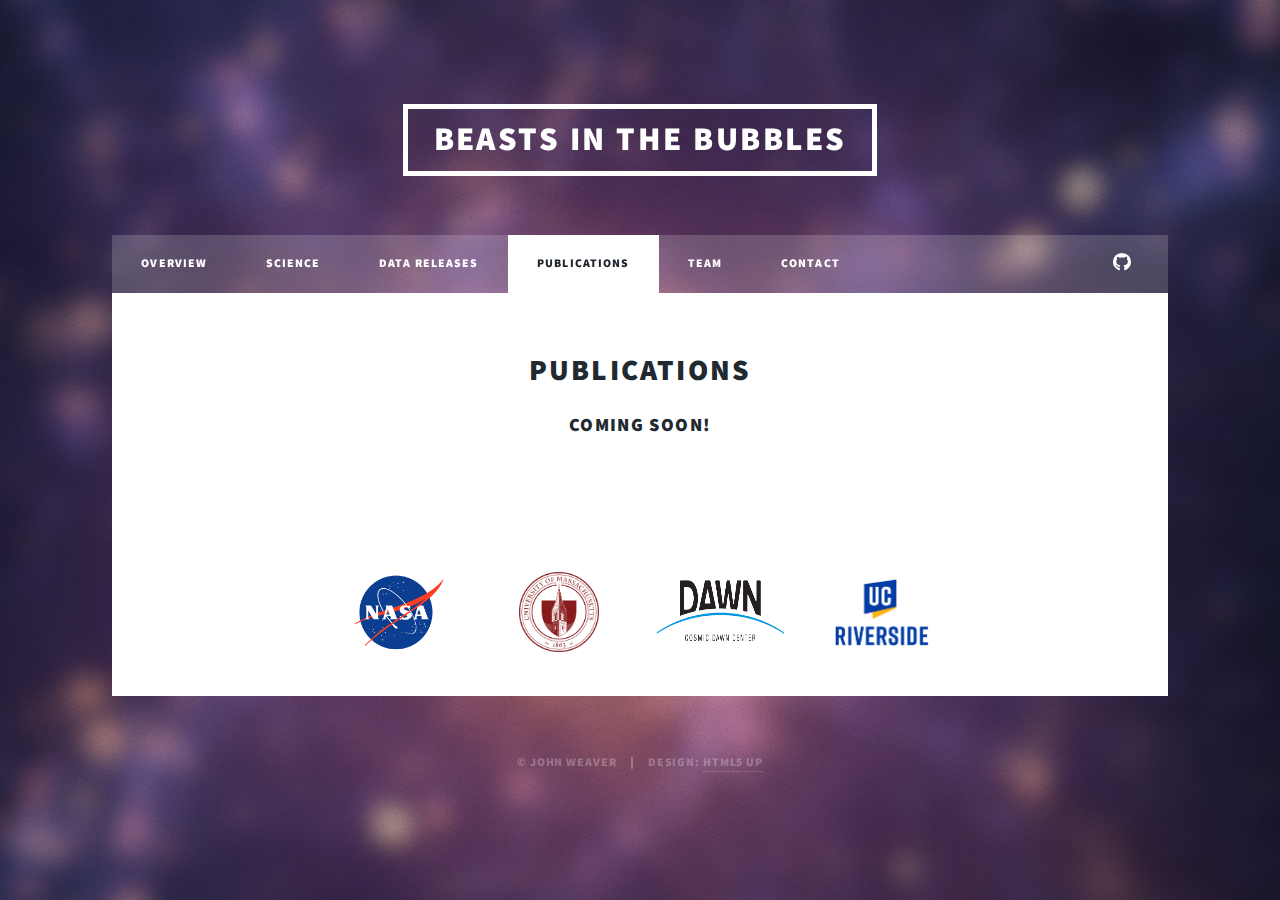
<file: publications.html>
<!DOCTYPE HTML>
<!--
	Massively by HTML5 UP
	html5up.net | @ajlkn
	Free for personal and commercial use under the CCA 3.0 license (html5up.net/license)
-->
<html>
	<head>
		<title>Generic Page - Massively by HTML5 UP</title>
		<meta charset="utf-8" />
		<meta name="viewport" content="width=device-width, initial-scale=1, user-scalable=no" />
		<link rel="stylesheet" href="assets/css/main.css" />
		<noscript><link rel="stylesheet" href="assets/css/noscript.css" /></noscript>
	</head>
	<body class="is-preload">

		<!-- Wrapper -->
			<div id="wrapper">

				<!-- Header -->
				<header id="header">
					<a href="overview.html" class="logo">BEASTS IN THE BUBBLES</a>
				</header>

			<!-- Nav -->
				<nav id="nav">
					<ul class="links">
						<li><a href="overview.html">Overview</a></li>
						<li><a href="science.html">Science</a></li>
						<li><a href="data-releases.html">Data releases</a></li>
						<li class="active"><a href="publications.html">Publications</a></li>
						<li><a href="team.html">Team</a></li>
						<li><a href="contact.html">Contact</a></li>
					</ul>
					<ul class="icons">
						<li><a href="#" class="icon brands fa-github"><span class="label">GitHub</span></a></li>
					</ul>
				</nav>

				<!-- Main -->
				<div id="main">
				<div class="inner">
					<header class="major">
						<h2>Publications</h2>
	
						<h3>coming soon!</h3>
				</div>
			</div>
				
				<!-- <div id="main">
					<section>
						<header class="major">
							<h2>Publications</h2>
						</header>
							<ul class="left-align-list">
								<li><a href="https://ui.adsabs.harvard.edu/abs/2021arXiv210313671W/abstract">Weaver et al. 2021</a></li>
								<li><a href="https://ui.adsabs.harvard.edu/abs/2021arXiv210313671W/abstract">Weaver et al. 2021</a></li>
								<li><a href="https://ui.adsabs.harvard.edu/abs/2021arXiv210313671W/abstract">Weaver et al. 2021</a></li>
								<li><a href="https://ui.adsabs.harvard.edu/abs/2021arXiv210313671W/abstract">Weaver et al. 2021</a></li>
								<li><a href="https://ui.adsabs.harvard.edu/abs/2021arXiv210313671W/abstract">Weaver et al. 2021</a></li>
								<li><a href="https://ui.adsabs.harvard.edu/abs/2021arXiv210313671W/abstract">Weaver et al. 2021</a></li>
								<li><a href="https://ui.adsabs.harvard.edu/abs/2021arXiv210313671W/abstract">Weaver et al. 2021</a></li>
								<li><a href="https://ui.adsabs.harvard.edu/abs/2021arXiv210313671W/abstract">Weaver et al. 2021</a></li>
							</ul>
					</section>
				</div> -->

						<!-- Logos Section -->
						<div id="main">
							<section id="logos" class="wrapper">
								<div class="inner">
									<div class="content">
										<div class="blogos">
											<div class="blogo">
												<img src="assets/images/nasa-logo.png" alt="NASA Logo" />
											</div>
											<div class="blogo">
												<img src="assets/images/umass-logo.png" alt="University of Massachusetts Amherst Logo" />
											</div>
											<div class="blogo">
												<img src="assets/images/cosmic-dawn-logo.png" alt="Cosmic Dawn Center Logo" />
											</div>
											<div class="blogo">
												<img src="assets/images/ucr-logo.png" alt="University of California Riverside Logo" />
											</div>
										</div>
									</div>
								</div>
							</section>
							</div>


				<!-- Copyright -->
				<div id="copyright">
					<ul><li>&copy; John Weaver</li><li>Design: <a href="https://html5up.net">HTML5 UP</a></li></ul>
				</div>
		</div>

	<!-- Scripts -->
		<script src="assets/js/jquery.min.js"></script>
		<script src="assets/js/jquery.scrollex.min.js"></script>
		<script src="assets/js/jquery.scrolly.min.js"></script>
		<script src="assets/js/browser.min.js"></script>
		<script src="assets/js/breakpoints.min.js"></script>
		<script src="assets/js/util.js"></script>
		<script src="assets/js/main.js"></script>

</body>
</html>
</file>
<file: assets/css/main.css>
@import url(fontawesome-all.min.css);
@import url("https://fonts.googleapis.com/css?family=Merriweather:300,700,300italic,700italic|Source+Sans+Pro:900");

/*
	Massively by HTML5 UP
	html5up.net | @ajlkn
	Free for personal and commercial use under the CCA 3.0 license (html5up.net/license)
*/

html, body, div, span, applet, object,
iframe, h1, h2, h3, h4, h5, h6, p, blockquote,
pre, a, abbr, acronym, address, big, cite,
code, del, dfn, em, img, ins, kbd, q, s, samp,
small, strike, strong, sub, sup, tt, var, b,
u, i, center, dl, dt, dd, ol, ul, li, fieldset,
form, label, legend, table, caption, tbody,
tfoot, thead, tr, th, td, article, aside,
canvas, details, embed, figure, figcaption,
footer, header, hgroup, menu, nav, output, ruby,
section, summary, time, mark, audio, video {
	margin: 0;
	padding: 0;
	border: 0;
	font-size: 100%;
	font: inherit;
	vertical-align: baseline;}

article, aside, details, figcaption, figure,
footer, header, hgroup, menu, nav, section {
	display: block;}

body {
	line-height: 1;
}

ol, ul {
	list-style: none;
}

blockquote, q {
	quotes: none;
}

	blockquote:before, blockquote:after, q:before, q:after {
		content: '';
		content: none;
	}

table {
	border-collapse: collapse;
	border-spacing: 0;
}

body {
	-webkit-text-size-adjust: none;
}

mark {
	background-color: transparent;
	color: inherit;
}

input::-moz-focus-inner {
	border: 0;
	padding: 0;
}

input, select, textarea {
	-moz-appearance: none;
	-webkit-appearance: none;
	-ms-appearance: none;
	appearance: none;
}

/* Basic */

	@-ms-viewport {
		width: device-width;
	}

	body {
		-ms-overflow-style: scrollbar;
	}

	@media screen and (max-width: 480px) {

		html, body {
			min-width: 320px;
		}

	}

	html {
		box-sizing: border-box;
	}

	*, *:before, *:after {
		box-sizing: inherit;
	}

	body {
		background-color: #1e252d;
	}

		body.is-preload *, body.is-preload *:before, body.is-preload *:after {
			-moz-animation: none !important;
			-webkit-animation: none !important;
			-ms-animation: none !important;
			animation: none !important;
			-moz-transition: none !important;
			-webkit-transition: none !important;
			-ms-transition: none !important;
			transition: none !important;
		}

/* Type */

	html {
		font-size: 16pt;
	}

		@media screen and (max-width: 1680px) {

			html {
				font-size: 12pt;
			}

		}

		@media screen and (max-width: 1280px) {

			html {
				font-size: 11pt;
			}

		}

		@media screen and (max-width: 360px) {

			html {
				font-size: 10pt;
			}

		}

	body {
		color: #212931;
	}

	body, input, select, textarea {
		font-family: "Merriweather", Georgia, serif;
		font-weight: 300;
		font-size: 1rem;
		line-height: 2.375;
	}

	a {
		-moz-transition: color 0.2s ease-in-out, background-color 0.2s ease-in-out, border-color 0.2s ease-in-out, box-shadow 0.2s ease-in-out;
		-webkit-transition: color 0.2s ease-in-out, background-color 0.2s ease-in-out, border-color 0.2s ease-in-out, box-shadow 0.2s ease-in-out;
		-ms-transition: color 0.2s ease-in-out, background-color 0.2s ease-in-out, border-color 0.2s ease-in-out, box-shadow 0.2s ease-in-out;
		transition: color 0.2s ease-in-out, background-color 0.2s ease-in-out, border-color 0.2s ease-in-out, box-shadow 0.2s ease-in-out;
		border-bottom: dotted 1px;
		text-decoration: none;
	}

		a:hover {
			border-bottom-color: transparent;
		}

	strong, b {
		font-weight: 600;
	}

	em, i {
		font-style: italic;
	}

	p {
		text-align: justify;
		margin: 0 0 2rem 0;
	}

	h1, h2, h3, h4, h5, h6 {
		font-family: "Source Sans Pro", Helvetica, sans-serif;
		font-weight: 900;
		line-height: 1.5;
		letter-spacing: 0.075em;
		text-transform: uppercase;
		margin: 0 0 1rem 0;
	}

		h1 a, h2 a, h3 a, h4 a, h5 a, h6 a {
			border-bottom: 0;
			color: inherit;
			text-decoration: none;
		}

	h1 {
		font-size: 4rem;
		line-height: 1.1;
		margin: 0 0 2rem 0;
	}

	h2 {
		font-size: 1.75rem;
		line-height: 1.3;
		margin: 0 0 1.5rem 0;
	}

	h3 {
		font-size: 1.25rem;
		margin: 0 0 1.5rem 0;
	}

	h4 {
		font-size: 1rem;
	}

	h5 {
		font-size: 0.9rem;
	}

	h6 {
		font-size: 0.8rem;
	}

	sub {
		font-size: 0.8rem;
		position: relative;
		top: 0.5rem;
	}

	sup {
		font-size: 0.8rem;
		position: relative;
		top: -0.5rem;
	}

	blockquote {
		border-left: solid 4px;
		font-style: italic;
		margin: 0 0 2rem 0;
		padding: 0.5rem 0 0.5rem 2rem;
	}

	code {
		border: solid 2px;
		font-family: "Courier New", monospace;
		font-size: 0.9rem;
		margin: 0 0.25rem;
		padding: 0.25rem 0.65rem;
	}

	pre {
		-webkit-overflow-scrolling: touch;
		font-family: "Courier New", monospace;
		font-size: 0.9rem;
		margin: 0 0 2rem 0;
	}

		pre code {
			display: block;
			line-height: 1.75;
			padding: 1rem 1.5rem;
			overflow-x: auto;
		}

	hr {
		border: 0;
		border-bottom: solid 2px;
		margin: 3rem 0;
	}

		hr.major {
			margin: 5rem 0;
		}

	.align-left {
		text-align: left;
	}

	.align-center {
		text-align: center;
	}

	.align-right {
		text-align: right;
	}

	input, select, textarea {
		color: #212931;
	}

	a {
		color: #212931;
		border-bottom-color: rgba(33, 41, 49, 0.5);
	}

		a:hover {
			border-bottom-color: transparent;
			color: #18bfef !important;
		}

	strong, b {
		color: #212931;
	}

	h1, h2, h3, h4, h5, h6 {
		color: #212931;
	}

	blockquote {
		border-left-color: #eeeeee;
	}

	code {
		background: rgba(220, 220, 220, 0.25);
		border-color: #eeeeee;
	}

	hr {
		border-bottom-color: #eeeeee;
	}

/* Row */

	.row {
		display: flex;
		flex-wrap: wrap;
		box-sizing: border-box;
		align-items: stretch;
	}

		.row > * {
			box-sizing: border-box;
		}

		.row.gtr-uniform > * > :last-child {
			margin-bottom: 0;
		}

		.row.aln-left {
			justify-content: flex-start;
		}

		.row.aln-center {
			justify-content: center;
		}

		.row.aln-right {
			justify-content: flex-end;
		}

		.row.aln-top {
			align-items: flex-start;
		}

		.row.aln-middle {
			align-items: center;
		}

		.row.aln-bottom {
			align-items: flex-end;
		}

		.row > .imp {
			order: -1;
		}

		.row > .col-1 {
			width: 8.33333%;
		}

		.row > .off-1 {
			margin-left: 8.33333%;
		}

		.row > .col-2 {
			width: 16.66667%;
		}

		.row > .off-2 {
			margin-left: 16.66667%;
		}

		.row > .col-3 {
			width: 25%;
		}

		.row > .off-3 {
			margin-left: 25%;
		}

		.row > .col-4 {
			width: 33.33333%;
		}

		.row > .off-4 {
			margin-left: 33.33333%;
		}

		.row > .col-5 {
			width: 41.66667%;
		}

		.row > .off-5 {
			margin-left: 41.66667%;
		}

		.row > .col-6 {
			width: 50%;
		}

		.row > .off-6 {
			margin-left: 50%;
		}

		.row > .col-7 {
			width: 58.33333%;
		}

		.row > .off-7 {
			margin-left: 58.33333%;
		}

		.row > .col-8 {
			width: 66.66667%;
		}

		.row > .off-8 {
			margin-left: 66.66667%;
		}

		.row > .col-9 {
			width: 75%;
		}

		.row > .off-9 {
			margin-left: 75%;
		}

		.row > .col-10 {
			width: 83.33333%;
		}

		.row > .off-10 {
			margin-left: 83.33333%;
		}

		.row > .col-11 {
			width: 91.66667%;
		}

		.row > .off-11 {
			margin-left: 91.66667%;
		}

		.row > .col-12 {
			width: 100%;
		}

		.row > .off-12 {
			margin-left: 100%;
		}

		.row.gtr-0 {
			margin-top: 0;
			margin-left: 0rem;
		}

			.row.gtr-0 > * {
				padding: 0 0 0 0rem;
			}

			.row.gtr-0.gtr-uniform {
				margin-top: 0rem;
			}

				.row.gtr-0.gtr-uniform > * {
					padding-top: 0rem;
				}

		.row.gtr-25 {
			margin-top: 0;
			margin-left: -0.375rem;
		}

			.row.gtr-25 > * {
				padding: 0 0 0 0.375rem;
			}

			.row.gtr-25.gtr-uniform {
				margin-top: -0.375rem;
			}

				.row.gtr-25.gtr-uniform > * {
					padding-top: 0.375rem;
				}

		.row.gtr-50 {
			margin-top: 0;
			margin-left: -0.75rem;
		}

			.row.gtr-50 > * {
				padding: 0 0 0 0.75rem;
			}

			.row.gtr-50.gtr-uniform {
				margin-top: -0.75rem;
			}

				.row.gtr-50.gtr-uniform > * {
					padding-top: 0.75rem;
				}

		.row {
			margin-top: 0;
			margin-left: -1.5rem;
		}

			.row > * {
				padding: 0 0 0 1.5rem;
			}

			.row.gtr-uniform {
				margin-top: -1.5rem;
			}

				.row.gtr-uniform > * {
					padding-top: 1.5rem;
				}

		.row.gtr-150 {
			margin-top: 0;
			margin-left: -2.25rem;
		}

			.row.gtr-150 > * {
				padding: 0 0 0 2.25rem;
			}

			.row.gtr-150.gtr-uniform {
				margin-top: -2.25rem;
			}

				.row.gtr-150.gtr-uniform > * {
					padding-top: 2.25rem;
				}

		.row.gtr-200 {
			margin-top: 0;
			margin-left: -3rem;
		}

			.row.gtr-200 > * {
				padding: 0 0 0 3rem;
			}

			.row.gtr-200.gtr-uniform {
				margin-top: -3rem;
			}

				.row.gtr-200.gtr-uniform > * {
					padding-top: 3rem;
				}

		@media screen and (max-width: 1680px) {

			.row {
				display: flex;
				flex-wrap: wrap;
				box-sizing: border-box;
				align-items: stretch;
			}

				.row > * {
					box-sizing: border-box;
				}

				.row.gtr-uniform > * > :last-child {
					margin-bottom: 0;
				}

				.row.aln-left {
					justify-content: flex-start;
				}

				.row.aln-center {
					justify-content: center;
				}

				.row.aln-right {
					justify-content: flex-end;
				}

				.row.aln-top {
					align-items: flex-start;
				}

				.row.aln-middle {
					align-items: center;
				}

				.row.aln-bottom {
					align-items: flex-end;
				}

				.row > .imp-xlarge {
					order: -1;
				}

				.row > .col-1-xlarge {
					width: 8.33333%;
				}

				.row > .off-1-xlarge {
					margin-left: 8.33333%;
				}

				.row > .col-2-xlarge {
					width: 16.66667%;
				}

				.row > .off-2-xlarge {
					margin-left: 16.66667%;
				}

				.row > .col-3-xlarge {
					width: 25%;
				}

				.row > .off-3-xlarge {
					margin-left: 25%;
				}

				.row > .col-4-xlarge {
					width: 33.33333%;
				}

				.row > .off-4-xlarge {
					margin-left: 33.33333%;
				}

				.row > .col-5-xlarge {
					width: 41.66667%;
				}

				.row > .off-5-xlarge {
					margin-left: 41.66667%;
				}

				.row > .col-6-xlarge {
					width: 50%;
				}

				.row > .off-6-xlarge {
					margin-left: 50%;
				}

				.row > .col-7-xlarge {
					width: 58.33333%;
				}

				.row > .off-7-xlarge {
					margin-left: 58.33333%;
				}

				.row > .col-8-xlarge {
					width: 66.66667%;
				}

				.row > .off-8-xlarge {
					margin-left: 66.66667%;
				}

				.row > .col-9-xlarge {
					width: 75%;
				}

				.row > .off-9-xlarge {
					margin-left: 75%;
				}

				.row > .col-10-xlarge {
					width: 83.33333%;
				}

				.row > .off-10-xlarge {
					margin-left: 83.33333%;
				}

				.row > .col-11-xlarge {
					width: 91.66667%;
				}

				.row > .off-11-xlarge {
					margin-left: 91.66667%;
				}

				.row > .col-12-xlarge {
					width: 100%;
				}

				.row > .off-12-xlarge {
					margin-left: 100%;
				}

				.row.gtr-0 {
					margin-top: 0;
					margin-left: 0rem;
				}

					.row.gtr-0 > * {
						padding: 0 0 0 0rem;
					}

					.row.gtr-0.gtr-uniform {
						margin-top: 0rem;
					}

						.row.gtr-0.gtr-uniform > * {
							padding-top: 0rem;
						}

				.row.gtr-25 {
					margin-top: 0;
					margin-left: -0.375rem;
				}

					.row.gtr-25 > * {
						padding: 0 0 0 0.375rem;
					}

					.row.gtr-25.gtr-uniform {
						margin-top: -0.375rem;
					}

						.row.gtr-25.gtr-uniform > * {
							padding-top: 0.375rem;
						}

				.row.gtr-50 {
					margin-top: 0;
					margin-left: -0.75rem;
				}

					.row.gtr-50 > * {
						padding: 0 0 0 0.75rem;
					}

					.row.gtr-50.gtr-uniform {
						margin-top: -0.75rem;
					}

						.row.gtr-50.gtr-uniform > * {
							padding-top: 0.75rem;
						}

				.row {
					margin-top: 0;
					margin-left: -1.5rem;
				}

					.row > * {
						padding: 0 0 0 1.5rem;
					}

					.row.gtr-uniform {
						margin-top: -1.5rem;
					}

						.row.gtr-uniform > * {
							padding-top: 1.5rem;
						}

				.row.gtr-150 {
					margin-top: 0;
					margin-left: -2.25rem;
				}

					.row.gtr-150 > * {
						padding: 0 0 0 2.25rem;
					}

					.row.gtr-150.gtr-uniform {
						margin-top: -2.25rem;
					}

						.row.gtr-150.gtr-uniform > * {
							padding-top: 2.25rem;
						}

				.row.gtr-200 {
					margin-top: 0;
					margin-left: -3rem;
				}

					.row.gtr-200 > * {
						padding: 0 0 0 3rem;
					}

					.row.gtr-200.gtr-uniform {
						margin-top: -3rem;
					}

						.row.gtr-200.gtr-uniform > * {
							padding-top: 3rem;
						}

		}

		@media screen and (max-width: 1280px) {

			.row {
				display: flex;
				flex-wrap: wrap;
				box-sizing: border-box;
				align-items: stretch;
			}

				.row > * {
					box-sizing: border-box;
				}

				.row.gtr-uniform > * > :last-child {
					margin-bottom: 0;
				}

				.row.aln-left {
					justify-content: flex-start;
				}

				.row.aln-center {
					justify-content: center;
				}

				.row.aln-right {
					justify-content: flex-end;
				}

				.row.aln-top {
					align-items: flex-start;
				}

				.row.aln-middle {
					align-items: center;
				}

				.row.aln-bottom {
					align-items: flex-end;
				}

				.row > .imp-large {
					order: -1;
				}

				.row > .col-1-large {
					width: 8.33333%;
				}

				.row > .off-1-large {
					margin-left: 8.33333%;
				}

				.row > .col-2-large {
					width: 16.66667%;
				}

				.row > .off-2-large {
					margin-left: 16.66667%;
				}

				.row > .col-3-large {
					width: 25%;
				}

				.row > .off-3-large {
					margin-left: 25%;
				}

				.row > .col-4-large {
					width: 33.33333%;
				}

				.row > .off-4-large {
					margin-left: 33.33333%;
				}

				.row > .col-5-large {
					width: 41.66667%;
				}

				.row > .off-5-large {
					margin-left: 41.66667%;
				}

				.row > .col-6-large {
					width: 50%;
				}

				.row > .off-6-large {
					margin-left: 50%;
				}

				.row > .col-7-large {
					width: 58.33333%;
				}

				.row > .off-7-large {
					margin-left: 58.33333%;
				}

				.row > .col-8-large {
					width: 66.66667%;
				}

				.row > .off-8-large {
					margin-left: 66.66667%;
				}

				.row > .col-9-large {
					width: 75%;
				}

				.row > .off-9-large {
					margin-left: 75%;
				}

				.row > .col-10-large {
					width: 83.33333%;
				}

				.row > .off-10-large {
					margin-left: 83.33333%;
				}

				.row > .col-11-large {
					width: 91.66667%;
				}

				.row > .off-11-large {
					margin-left: 91.66667%;
				}

				.row > .col-12-large {
					width: 100%;
				}

				.row > .off-12-large {
					margin-left: 100%;
				}

				.row.gtr-0 {
					margin-top: 0;
					margin-left: 0rem;
				}

					.row.gtr-0 > * {
						padding: 0 0 0 0rem;
					}

					.row.gtr-0.gtr-uniform {
						margin-top: 0rem;
					}

						.row.gtr-0.gtr-uniform > * {
							padding-top: 0rem;
						}

				.row.gtr-25 {
					margin-top: 0;
					margin-left: -0.375rem;
				}

					.row.gtr-25 > * {
						padding: 0 0 0 0.375rem;
					}

					.row.gtr-25.gtr-uniform {
						margin-top: -0.375rem;
					}

						.row.gtr-25.gtr-uniform > * {
							padding-top: 0.375rem;
						}

				.row.gtr-50 {
					margin-top: 0;
					margin-left: -0.75rem;
				}

					.row.gtr-50 > * {
						padding: 0 0 0 0.75rem;
					}

					.row.gtr-50.gtr-uniform {
						margin-top: -0.75rem;
					}

						.row.gtr-50.gtr-uniform > * {
							padding-top: 0.75rem;
						}

				.row {
					margin-top: 0;
					margin-left: -1.5rem;
				}

					.row > * {
						padding: 0 0 0 1.5rem;
					}

					.row.gtr-uniform {
						margin-top: -1.5rem;
					}

						.row.gtr-uniform > * {
							padding-top: 1.5rem;
						}

				.row.gtr-150 {
					margin-top: 0;
					margin-left: -2.25rem;
				}

					.row.gtr-150 > * {
						padding: 0 0 0 2.25rem;
					}

					.row.gtr-150.gtr-uniform {
						margin-top: -2.25rem;
					}

						.row.gtr-150.gtr-uniform > * {
							padding-top: 2.25rem;
						}

				.row.gtr-200 {
					margin-top: 0;
					margin-left: -3rem;
				}

					.row.gtr-200 > * {
						padding: 0 0 0 3rem;
					}

					.row.gtr-200.gtr-uniform {
						margin-top: -3rem;
					}

						.row.gtr-200.gtr-uniform > * {
							padding-top: 3rem;
						}

		}

		@media screen and (max-width: 980px) {

			.row {
				display: flex;
				flex-wrap: wrap;
				box-sizing: border-box;
				align-items: stretch;
			}

				.row > * {
					box-sizing: border-box;
				}

				.row.gtr-uniform > * > :last-child {
					margin-bottom: 0;
				}

				.row.aln-left {
					justify-content: flex-start;
				}

				.row.aln-center {
					justify-content: center;
				}

				.row.aln-right {
					justify-content: flex-end;
				}

				.row.aln-top {
					align-items: flex-start;
				}

				.row.aln-middle {
					align-items: center;
				}

				.row.aln-bottom {
					align-items: flex-end;
				}

				.row > .imp-medium {
					order: -1;
				}

				.row > .col-1-medium {
					width: 8.33333%;
				}

				.row > .off-1-medium {
					margin-left: 8.33333%;
				}

				.row > .col-2-medium {
					width: 16.66667%;
				}

				.row > .off-2-medium {
					margin-left: 16.66667%;
				}

				.row > .col-3-medium {
					width: 25%;
				}

				.row > .off-3-medium {
					margin-left: 25%;
				}

				.row > .col-4-medium {
					width: 33.33333%;
				}

				.row > .off-4-medium {
					margin-left: 33.33333%;
				}

				.row > .col-5-medium {
					width: 41.66667%;
				}

				.row > .off-5-medium {
					margin-left: 41.66667%;
				}

				.row > .col-6-medium {
					width: 50%;
				}

				.row > .off-6-medium {
					margin-left: 50%;
				}

				.row > .col-7-medium {
					width: 58.33333%;
				}

				.row > .off-7-medium {
					margin-left: 58.33333%;
				}

				.row > .col-8-medium {
					width: 66.66667%;
				}

				.row > .off-8-medium {
					margin-left: 66.66667%;
				}

				.row > .col-9-medium {
					width: 75%;
				}

				.row > .off-9-medium {
					margin-left: 75%;
				}

				.row > .col-10-medium {
					width: 83.33333%;
				}

				.row > .off-10-medium {
					margin-left: 83.33333%;
				}

				.row > .col-11-medium {
					width: 91.66667%;
				}

				.row > .off-11-medium {
					margin-left: 91.66667%;
				}

				.row > .col-12-medium {
					width: 100%;
				}

				.row > .off-12-medium {
					margin-left: 100%;
				}

				.row.gtr-0 {
					margin-top: 0;
					margin-left: 0rem;
				}

					.row.gtr-0 > * {
						padding: 0 0 0 0rem;
					}

					.row.gtr-0.gtr-uniform {
						margin-top: 0rem;
					}

						.row.gtr-0.gtr-uniform > * {
							padding-top: 0rem;
						}

				.row.gtr-25 {
					margin-top: 0;
					margin-left: -0.375rem;
				}

					.row.gtr-25 > * {
						padding: 0 0 0 0.375rem;
					}

					.row.gtr-25.gtr-uniform {
						margin-top: -0.375rem;
					}

						.row.gtr-25.gtr-uniform > * {
							padding-top: 0.375rem;
						}

				.row.gtr-50 {
					margin-top: 0;
					margin-left: -0.75rem;
				}

					.row.gtr-50 > * {
						padding: 0 0 0 0.75rem;
					}

					.row.gtr-50.gtr-uniform {
						margin-top: -0.75rem;
					}

						.row.gtr-50.gtr-uniform > * {
							padding-top: 0.75rem;
						}

				.row {
					margin-top: 0;
					margin-left: -1.5rem;
				}

					.row > * {
						padding: 0 0 0 1.5rem;
					}

					.row.gtr-uniform {
						margin-top: -1.5rem;
					}

						.row.gtr-uniform > * {
							padding-top: 1.5rem;
						}

				.row.gtr-150 {
					margin-top: 0;
					margin-left: -2.25rem;
				}

					.row.gtr-150 > * {
						padding: 0 0 0 2.25rem;
					}

					.row.gtr-150.gtr-uniform {
						margin-top: -2.25rem;
					}

						.row.gtr-150.gtr-uniform > * {
							padding-top: 2.25rem;
						}

				.row.gtr-200 {
					margin-top: 0;
					margin-left: -3rem;
				}

					.row.gtr-200 > * {
						padding: 0 0 0 3rem;
					}

					.row.gtr-200.gtr-uniform {
						margin-top: -3rem;
					}

						.row.gtr-200.gtr-uniform > * {
							padding-top: 3rem;
						}

		}

		@media screen and (max-width: 736px) {

			.row {
				display: flex;
				flex-wrap: wrap;
				box-sizing: border-box;
				align-items: stretch;
			}

				.row > * {
					box-sizing: border-box;
				}

				.row.gtr-uniform > * > :last-child {
					margin-bottom: 0;
				}

				.row.aln-left {
					justify-content: flex-start;
				}

				.row.aln-center {
					justify-content: center;
				}

				.row.aln-right {
					justify-content: flex-end;
				}

				.row.aln-top {
					align-items: flex-start;
				}

				.row.aln-middle {
					align-items: center;
				}

				.row.aln-bottom {
					align-items: flex-end;
				}

				.row > .imp-small {
					order: -1;
				}

				.row > .col-1-small {
					width: 8.33333%;
				}

				.row > .off-1-small {
					margin-left: 8.33333%;
				}

				.row > .col-2-small {
					width: 16.66667%;
				}

				.row > .off-2-small {
					margin-left: 16.66667%;
				}

				.row > .col-3-small {
					width: 25%;
				}

				.row > .off-3-small {
					margin-left: 25%;
				}

				.row > .col-4-small {
					width: 33.33333%;
				}

				.row > .off-4-small {
					margin-left: 33.33333%;
				}

				.row > .col-5-small {
					width: 41.66667%;
				}

				.row > .off-5-small {
					margin-left: 41.66667%;
				}

				.row > .col-6-small {
					width: 50%;
				}

				.row > .off-6-small {
					margin-left: 50%;
				}

				.row > .col-7-small {
					width: 58.33333%;
				}

				.row > .off-7-small {
					margin-left: 58.33333%;
				}

				.row > .col-8-small {
					width: 66.66667%;
				}

				.row > .off-8-small {
					margin-left: 66.66667%;
				}

				.row > .col-9-small {
					width: 75%;
				}

				.row > .off-9-small {
					margin-left: 75%;
				}

				.row > .col-10-small {
					width: 83.33333%;
				}

				.row > .off-10-small {
					margin-left: 83.33333%;
				}

				.row > .col-11-small {
					width: 91.66667%;
				}

				.row > .off-11-small {
					margin-left: 91.66667%;
				}

				.row > .col-12-small {
					width: 100%;
				}

				.row > .off-12-small {
					margin-left: 100%;
				}

				.row.gtr-0 {
					margin-top: 0;
					margin-left: 0rem;
				}

					.row.gtr-0 > * {
						padding: 0 0 0 0rem;
					}

					.row.gtr-0.gtr-uniform {
						margin-top: 0rem;
					}

						.row.gtr-0.gtr-uniform > * {
							padding-top: 0rem;
						}

				.row.gtr-25 {
					margin-top: 0;
					margin-left: -0.375rem;
				}

					.row.gtr-25 > * {
						padding: 0 0 0 0.375rem;
					}

					.row.gtr-25.gtr-uniform {
						margin-top: -0.375rem;
					}

						.row.gtr-25.gtr-uniform > * {
							padding-top: 0.375rem;
						}

				.row.gtr-50 {
					margin-top: 0;
					margin-left: -0.75rem;
				}

					.row.gtr-50 > * {
						padding: 0 0 0 0.75rem;
					}

					.row.gtr-50.gtr-uniform {
						margin-top: -0.75rem;
					}

						.row.gtr-50.gtr-uniform > * {
							padding-top: 0.75rem;
						}

				.row {
					margin-top: 0;
					margin-left: -1.5rem;
				}

					.row > * {
						padding: 0 0 0 1.5rem;
					}

					.row.gtr-uniform {
						margin-top: -1.5rem;
					}

						.row.gtr-uniform > * {
							padding-top: 1.5rem;
						}

				.row.gtr-150 {
					margin-top: 0;
					margin-left: -2.25rem;
				}

					.row.gtr-150 > * {
						padding: 0 0 0 2.25rem;
					}

					.row.gtr-150.gtr-uniform {
						margin-top: -2.25rem;
					}

						.row.gtr-150.gtr-uniform > * {
							padding-top: 2.25rem;
						}

				.row.gtr-200 {
					margin-top: 0;
					margin-left: -3rem;
				}

					.row.gtr-200 > * {
						padding: 0 0 0 3rem;
					}

					.row.gtr-200.gtr-uniform {
						margin-top: -3rem;
					}

						.row.gtr-200.gtr-uniform > * {
							padding-top: 3rem;
						}

		}

		@media screen and (max-width: 480px) {

			.row {
				display: flex;
				flex-wrap: wrap;
				box-sizing: border-box;
				align-items: stretch;
			}

				.row > * {
					box-sizing: border-box;
				}

				.row.gtr-uniform > * > :last-child {
					margin-bottom: 0;
				}

				.row.aln-left {
					justify-content: flex-start;
				}

				.row.aln-center {
					justify-content: center;
				}

				.row.aln-right {
					justify-content: flex-end;
				}

				.row.aln-top {
					align-items: flex-start;
				}

				.row.aln-middle {
					align-items: center;
				}

				.row.aln-bottom {
					align-items: flex-end;
				}

				.row > .imp-xsmall {
					order: -1;
				}

				.row > .col-1-xsmall {
					width: 8.33333%;
				}

				.row > .off-1-xsmall {
					margin-left: 8.33333%;
				}

				.row > .col-2-xsmall {
					width: 16.66667%;
				}

				.row > .off-2-xsmall {
					margin-left: 16.66667%;
				}

				.row > .col-3-xsmall {
					width: 25%;
				}

				.row > .off-3-xsmall {
					margin-left: 25%;
				}

				.row > .col-4-xsmall {
					width: 33.33333%;
				}

				.row > .off-4-xsmall {
					margin-left: 33.33333%;
				}

				.row > .col-5-xsmall {
					width: 41.66667%;
				}

				.row > .off-5-xsmall {
					margin-left: 41.66667%;
				}

				.row > .col-6-xsmall {
					width: 50%;
				}

				.row > .off-6-xsmall {
					margin-left: 50%;
				}

				.row > .col-7-xsmall {
					width: 58.33333%;
				}

				.row > .off-7-xsmall {
					margin-left: 58.33333%;
				}

				.row > .col-8-xsmall {
					width: 66.66667%;
				}

				.row > .off-8-xsmall {
					margin-left: 66.66667%;
				}

				.row > .col-9-xsmall {
					width: 75%;
				}

				.row > .off-9-xsmall {
					margin-left: 75%;
				}

				.row > .col-10-xsmall {
					width: 83.33333%;
				}

				.row > .off-10-xsmall {
					margin-left: 83.33333%;
				}

				.row > .col-11-xsmall {
					width: 91.66667%;
				}

				.row > .off-11-xsmall {
					margin-left: 91.66667%;
				}

				.row > .col-12-xsmall {
					width: 100%;
				}

				.row > .off-12-xsmall {
					margin-left: 100%;
				}

				.row.gtr-0 {
					margin-top: 0;
					margin-left: 0rem;
				}

					.row.gtr-0 > * {
						padding: 0 0 0 0rem;
					}

					.row.gtr-0.gtr-uniform {
						margin-top: 0rem;
					}

						.row.gtr-0.gtr-uniform > * {
							padding-top: 0rem;
						}

				.row.gtr-25 {
					margin-top: 0;
					margin-left: -0.375rem;
				}

					.row.gtr-25 > * {
						padding: 0 0 0 0.375rem;
					}

					.row.gtr-25.gtr-uniform {
						margin-top: -0.375rem;
					}

						.row.gtr-25.gtr-uniform > * {
							padding-top: 0.375rem;
						}

				.row.gtr-50 {
					margin-top: 0;
					margin-left: -0.75rem;
				}

					.row.gtr-50 > * {
						padding: 0 0 0 0.75rem;
					}

					.row.gtr-50.gtr-uniform {
						margin-top: -0.75rem;
					}

						.row.gtr-50.gtr-uniform > * {
							padding-top: 0.75rem;
						}

				.row {
					margin-top: 0;
					margin-left: -1.5rem;
				}

					.row > * {
						padding: 0 0 0 1.5rem;
					}

					.row.gtr-uniform {
						margin-top: -1.5rem;
					}

						.row.gtr-uniform > * {
							padding-top: 1.5rem;
						}

				.row.gtr-150 {
					margin-top: 0;
					margin-left: -2.25rem;
				}

					.row.gtr-150 > * {
						padding: 0 0 0 2.25rem;
					}

					.row.gtr-150.gtr-uniform {
						margin-top: -2.25rem;
					}

						.row.gtr-150.gtr-uniform > * {
							padding-top: 2.25rem;
						}

				.row.gtr-200 {
					margin-top: 0;
					margin-left: -3rem;
				}

					.row.gtr-200 > * {
						padding: 0 0 0 3rem;
					}

					.row.gtr-200.gtr-uniform {
						margin-top: -3rem;
					}

						.row.gtr-200.gtr-uniform > * {
							padding-top: 3rem;
						}

		}

		@media screen and (max-width: 360px) {

			.row {
				display: flex;
				flex-wrap: wrap;
				box-sizing: border-box;
				align-items: stretch;
			}

				.row > * {
					box-sizing: border-box;
				}

				.row.gtr-uniform > * > :last-child {
					margin-bottom: 0;
				}

				.row.aln-left {
					justify-content: flex-start;
				}

				.row.aln-center {
					justify-content: center;
				}

				.row.aln-right {
					justify-content: flex-end;
				}

				.row.aln-top {
					align-items: flex-start;
				}

				.row.aln-middle {
					align-items: center;
				}

				.row.aln-bottom {
					align-items: flex-end;
				}

				.row > .imp-xxsmall {
					order: -1;
				}

				.row > .col-1-xxsmall {
					width: 8.33333%;
				}

				.row > .off-1-xxsmall {
					margin-left: 8.33333%;
				}

				.row > .col-2-xxsmall {
					width: 16.66667%;
				}

				.row > .off-2-xxsmall {
					margin-left: 16.66667%;
				}

				.row > .col-3-xxsmall {
					width: 25%;
				}

				.row > .off-3-xxsmall {
					margin-left: 25%;
				}

				.row > .col-4-xxsmall {
					width: 33.33333%;
				}

				.row > .off-4-xxsmall {
					margin-left: 33.33333%;
				}

				.row > .col-5-xxsmall {
					width: 41.66667%;
				}

				.row > .off-5-xxsmall {
					margin-left: 41.66667%;
				}

				.row > .col-6-xxsmall {
					width: 50%;
				}

				.row > .off-6-xxsmall {
					margin-left: 50%;
				}

				.row > .col-7-xxsmall {
					width: 58.33333%;
				}

				.row > .off-7-xxsmall {
					margin-left: 58.33333%;
				}

				.row > .col-8-xxsmall {
					width: 66.66667%;
				}

				.row > .off-8-xxsmall {
					margin-left: 66.66667%;
				}

				.row > .col-9-xxsmall {
					width: 75%;
				}

				.row > .off-9-xxsmall {
					margin-left: 75%;
				}

				.row > .col-10-xxsmall {
					width: 83.33333%;
				}

				.row > .off-10-xxsmall {
					margin-left: 83.33333%;
				}

				.row > .col-11-xxsmall {
					width: 91.66667%;
				}

				.row > .off-11-xxsmall {
					margin-left: 91.66667%;
				}

				.row > .col-12-xxsmall {
					width: 100%;
				}

				.row > .off-12-xxsmall {
					margin-left: 100%;
				}

				.row.gtr-0 {
					margin-top: 0;
					margin-left: 0rem;
				}

					.row.gtr-0 > * {
						padding: 0 0 0 0rem;
					}

					.row.gtr-0.gtr-uniform {
						margin-top: 0rem;
					}

						.row.gtr-0.gtr-uniform > * {
							padding-top: 0rem;
						}

				.row.gtr-25 {
					margin-top: 0;
					margin-left: -0.375rem;
				}

					.row.gtr-25 > * {
						padding: 0 0 0 0.375rem;
					}

					.row.gtr-25.gtr-uniform {
						margin-top: -0.375rem;
					}

						.row.gtr-25.gtr-uniform > * {
							padding-top: 0.375rem;
						}

				.row.gtr-50 {
					margin-top: 0;
					margin-left: -0.75rem;
				}

					.row.gtr-50 > * {
						padding: 0 0 0 0.75rem;
					}

					.row.gtr-50.gtr-uniform {
						margin-top: -0.75rem;
					}

						.row.gtr-50.gtr-uniform > * {
							padding-top: 0.75rem;
						}

				.row {
					margin-top: 0;
					margin-left: -1.5rem;
				}

					.row > * {
						padding: 0 0 0 1.5rem;
					}

					.row.gtr-uniform {
						margin-top: -1.5rem;
					}

						.row.gtr-uniform > * {
							padding-top: 1.5rem;
						}

				.row.gtr-150 {
					margin-top: 0;
					margin-left: -2.25rem;
				}

					.row.gtr-150 > * {
						padding: 0 0 0 2.25rem;
					}

					.row.gtr-150.gtr-uniform {
						margin-top: -2.25rem;
					}

						.row.gtr-150.gtr-uniform > * {
							padding-top: 2.25rem;
						}

				.row.gtr-200 {
					margin-top: 0;
					margin-left: -3rem;
				}

					.row.gtr-200 > * {
						padding: 0 0 0 3rem;
					}

					.row.gtr-200.gtr-uniform {
						margin-top: -3rem;
					}

						.row.gtr-200.gtr-uniform > * {
							padding-top: 3rem;
						}

		}

/* Box */

	.box {
		border: solid 2px;
		margin-bottom: 2rem;
		padding: 1.5rem;
	}

		.box > :last-child,
		.box > :last-child > :last-child,
		.box > :last-child > :last-child > :last-child {
			margin-bottom: 0;
		}

		.box.alt {
			border: 0;
			border-radius: 0;
			padding: 0;
		}

	.box {
		border-color: #eeeeee;
	}

/* Button */

	input[type="submit"],
	input[type="reset"],
	input[type="button"],
	button,
	.button {
		-moz-appearance: none;
		-webkit-appearance: none;
		-ms-appearance: none;
		appearance: none;
		-moz-transition: background-color 0.2s ease-in-out, box-shadow 0.2s ease-in-out, color 0.2s ease-in-out;
		-webkit-transition: background-color 0.2s ease-in-out, box-shadow 0.2s ease-in-out, color 0.2s ease-in-out;
		-ms-transition: background-color 0.2s ease-in-out, box-shadow 0.2s ease-in-out, color 0.2s ease-in-out;
		transition: background-color 0.2s ease-in-out, box-shadow 0.2s ease-in-out, color 0.2s ease-in-out;
		border: 0;
		border-radius: 0;
		cursor: pointer;
		display: inline-block;
		font-family: "Source Sans Pro", Helvetica, sans-serif;
		font-size: 0.8rem;
		font-weight: 900;
		letter-spacing: 0.075em;
		height: 3rem;
		line-height: 3rem;
		padding: 0 2rem;
		text-align: center;
		text-decoration: none;
		text-transform: uppercase;
		white-space: nowrap;
	}

		input[type="submit"].icon:before,
		input[type="reset"].icon:before,
		input[type="button"].icon:before,
		button.icon:before,
		.button.icon:before {
			margin-right: 0.5rem;
		}

		input[type="submit"].icon.solo,
		input[type="reset"].icon.solo,
		input[type="button"].icon.solo,
		button.icon.solo,
		.button.icon.solo {
			position: relative;
			width: 4rem;
			height: 4rem;
			line-height: 4rem;
			border-radius: 4rem;
			text-indent: 4rem;
			overflow: hidden;
			padding: 0;
			white-space: nowrap;
		}

			input[type="submit"].icon.solo:before,
			input[type="reset"].icon.solo:before,
			input[type="button"].icon.solo:before,
			button.icon.solo:before,
			.button.icon.solo:before {
				position: absolute;
				display: block;
				top: 0;
				left: 0;
				width: inherit;
				height: inherit;
				line-height: inherit;
				font-size: 1.25rem;
				margin-right: 0;
				text-align: center;
				text-indent: 0;
			}

		input[type="submit"].fit,
		input[type="reset"].fit,
		input[type="button"].fit,
		button.fit,
		.button.fit {
			width: 100%;
		}

		input[type="submit"].small,
		input[type="reset"].small,
		input[type="button"].small,
		button.small,
		.button.small {
			font-size: 0.7rem;
			height: 2.5rem;
			line-height: 2.5rem;
			padding: 0 1.5rem;
		}

		input[type="submit"].large,
		input[type="reset"].large,
		input[type="button"].large,
		button.large,
		.button.large {
			font-size: 0.9rem;
			height: 3.5rem;
			line-height: 3.5rem;
			padding: 0 2.75rem;
		}

		@media screen and (max-width: 980px) {

			input[type="submit"],
			input[type="reset"],
			input[type="button"],
			button,
			.button {
				font-size: 0.9rem;
				height: 3.25rem;
				line-height: 3.25rem;
			}

				input[type="submit"].large,
				input[type="reset"].large,
				input[type="button"].large,
				button.large,
				.button.large {
					font-size: 1rem;
					height: 3.75rem;
					line-height: 3.75rem;
				}

		}

		input[type="submit"].disabled, input[type="submit"]:disabled,
		input[type="reset"].disabled,
		input[type="reset"]:disabled,
		input[type="button"].disabled,
		input[type="button"]:disabled,
		button.disabled,
		button:disabled,
		.button.disabled,
		.button:disabled {
			pointer-events: none;
			opacity: 0.25;
		}

	input[type="submit"],
	input[type="reset"],
	input[type="button"],
	button,
	.button {
		background-color: transparent;
		box-shadow: inset 0 0 0 2px #212931;
		color: #212931 !important;
	}

		input[type="submit"]:hover,
		input[type="reset"]:hover,
		input[type="button"]:hover,
		button:hover,
		.button:hover {
			box-shadow: inset 0 0 0 2px #18bfef;
			color: #18bfef !important;
		}

		input[type="submit"].primary,
		input[type="reset"].primary,
		input[type="button"].primary,
		button.primary,
		.button.primary {
			background-color: #212931;
			box-shadow: none;
			color: #ffffff !important;
		}

			input[type="submit"].primary:hover,
			input[type="reset"].primary:hover,
			input[type="button"].primary:hover,
			button.primary:hover,
			.button.primary:hover {
				background-color: #18bfef;
			}

/* Form */

	form {
		margin: 0 0 2rem 0;
	}

		form > :last-child {
			margin-bottom: 0;
		}

		form > .fields {
			display: -moz-flex;
			display: -webkit-flex;
			display: -ms-flex;
			display: flex;
			-moz-flex-wrap: wrap;
			-webkit-flex-wrap: wrap;
			-ms-flex-wrap: wrap;
			flex-wrap: wrap;
			width: calc(100% + 3rem);
			margin: -1.5rem 0 2rem -1.5rem;
		}

			form > .fields > .field {
				-moz-flex-grow: 0;
				-webkit-flex-grow: 0;
				-ms-flex-grow: 0;
				flex-grow: 0;
				-moz-flex-shrink: 0;
				-webkit-flex-shrink: 0;
				-ms-flex-shrink: 0;
				flex-shrink: 0;
				padding: 1.5rem 0 0 1.5rem;
				width: calc(100% - 1.5rem);
			}

				form > .fields > .field.half {
					width: calc(50% - 0.75rem);
				}

				form > .fields > .field.third {
					width: calc(100%/3 - 0.5rem);
				}

				form > .fields > .field.quarter {
					width: calc(25% - 0.375rem);
				}

		@media screen and (max-width: 480px) {

			form > .fields {
				width: calc(100% + 3rem);
				margin: -1.5rem 0 2rem -1.5rem;
			}

				form > .fields > .field {
					padding: 1.5rem 0 0 1.5rem;
					width: calc(100% - 1.5rem);
				}

					form > .fields > .field.half {
						width: calc(100% - 1.5rem);
					}

					form > .fields > .field.third {
						width: calc(100% - 1.5rem);
					}

					form > .fields > .field.quarter {
						width: calc(100% - 1.5rem);
					}

		}

	label {
		display: block;
		font-family: "Source Sans Pro", Helvetica, sans-serif;
		font-weight: 900;
		line-height: 1.5;
		letter-spacing: 0.075em;
		font-size: 0.8rem;
		text-transform: uppercase;
		margin: 0 0 0.75rem 0;
	}

		@media screen and (max-width: 980px) {

			label {
				font-size: 0.9rem;
			}

		}

	input[type="text"],
	input[type="password"],
	input[type="email"],
	select,
	textarea {
		-moz-appearance: none;
		-webkit-appearance: none;
		-ms-appearance: none;
		appearance: none;
		background: transparent;
		border-radius: 0;
		border: solid 2px;
		color: inherit;
		display: block;
		outline: 0;
		padding: 0 1rem;
		text-decoration: none;
		width: 100%;
	}

		input[type="text"]:invalid,
		input[type="password"]:invalid,
		input[type="email"]:invalid,
		select:invalid,
		textarea:invalid {
			box-shadow: none;
		}

	select {
		background-size: 1.25rem;
		background-repeat: no-repeat;
		background-position: calc(100% - 1rem) center;
		height: 3rem;
		padding-right: 3rem;
		text-overflow: ellipsis;
	}

		select:focus::-ms-value {
			background-color: transparent;
		}

		select::-ms-expand {
			display: none;
		}

	input[type="text"],
	input[type="password"],
	input[type="email"],
	select {
		height: 3rem;
	}

	textarea {
		padding: 0.75rem 1rem;
	}

	input[type="checkbox"],
	input[type="radio"] {
		-moz-appearance: none;
		-webkit-appearance: none;
		-ms-appearance: none;
		appearance: none;
		display: block;
		float: left;
		margin-right: -2rem;
		opacity: 0;
		width: 1rem;
		z-index: -1;
	}

		input[type="checkbox"] + label,
		input[type="radio"] + label {
			text-decoration: none;
			cursor: pointer;
			display: inline-block;
			font-size: 1rem;
			letter-spacing: 0;
			font-family: "Merriweather", Georgia, serif;
			text-transform: none;
			font-weight: 300;
			padding-left: 2.8rem;
			padding-right: 1rem;
			position: relative;
		}

			input[type="checkbox"] + label:before,
			input[type="radio"] + label:before {
				-moz-osx-font-smoothing: grayscale;
				-webkit-font-smoothing: antialiased;
				display: inline-block;
				font-style: normal;
				font-variant: normal;
				text-rendering: auto;
				line-height: 1;
				text-transform: none !important;
				font-family: 'Font Awesome 5 Free';
				font-weight: 900;
			}

			input[type="checkbox"] + label:before,
			input[type="radio"] + label:before {
				border-radius: 0;
				border: solid 2px;
				content: '';
				display: inline-block;
				font-size: 0.8rem;
				height: 1.8rem;
				left: 0;
				line-height: 1.65rem;
				position: absolute;
				text-align: center;
				top: -0.125rem;
				width: 1.8rem;
			}

		input[type="checkbox"]:checked + label:before,
		input[type="radio"]:checked + label:before {
			content: '\f00c';
		}

	input[type="checkbox"] + label:before {
		border-radius: 0;
	}

	input[type="radio"] + label:before {
		border-radius: 100%;
	}

	::-webkit-input-placeholder {
		opacity: 1.0;
	}

	:-moz-placeholder {
		opacity: 1.0;
	}

	::-moz-placeholder {
		opacity: 1.0;
	}

	:-ms-input-placeholder {
		opacity: 1.0;
	}

	label {
		color: #212931;
	}

	input[type="text"],
	input[type="password"],
	input[type="email"],
	select,
	textarea {
		border-color: #eeeeee;
	}

		input[type="text"]:focus,
		input[type="password"]:focus,
		input[type="email"]:focus,
		select:focus,
		textarea:focus {
			border-color: #18bfef;
		}

	select {
		background-image: url("data:image/svg+xml;charset=utf8,%3Csvg xmlns='http://www.w3.org/2000/svg' width='40' height='40' preserveAspectRatio='none' viewBox='0 0 40 40'%3E%3Cpath d='M9.4,12.3l10.4,10.4l10.4-10.4c0.2-0.2,0.5-0.4,0.9-0.4c0.3,0,0.6,0.1,0.9,0.4l3.3,3.3c0.2,0.2,0.4,0.5,0.4,0.9 c0,0.4-0.1,0.6-0.4,0.9L20.7,31.9c-0.2,0.2-0.5,0.4-0.9,0.4c-0.3,0-0.6-0.1-0.9-0.4L4.3,17.3c-0.2-0.2-0.4-0.5-0.4-0.9 c0-0.4,0.1-0.6,0.4-0.9l3.3-3.3c0.2-0.2,0.5-0.4,0.9-0.4S9.1,12.1,9.4,12.3z' fill='%23eeeeee' /%3E%3C/svg%3E");
	}

		select option {
			background-color: #ffffff;
			color: #212931;
		}

	.select-wrapper:before {
		color: #eeeeee;
	}

	input[type="checkbox"] + label,
	input[type="radio"] + label {
		color: #212931;
	}

		input[type="checkbox"] + label:before,
		input[type="radio"] + label:before {
			border-color: #eeeeee;
		}

	input[type="checkbox"]:checked + label:before,
	input[type="radio"]:checked + label:before {
		background-color: #212931;
		border-color: #212931;
		color: #ffffff;
	}

	input[type="checkbox"]:focus + label:before,
	input[type="radio"]:focus + label:before {
		border-color: #18bfef;
	}

	::-webkit-input-placeholder {
		color: #909498 !important;
	}

	:-moz-placeholder {
		color: #909498 !important;
	}

	::-moz-placeholder {
		color: #909498 !important;
	}

	:-ms-input-placeholder {
		color: #909498 !important;
	}

	.formerize-placeholder {
		color: #909498 !important;
	}

/* Icon */

	.icon {
		text-decoration: none;
		border-bottom: none;
		position: relative;
	}

		.icon:before {
			-moz-osx-font-smoothing: grayscale;
			-webkit-font-smoothing: antialiased;
			display: inline-block;
			font-style: normal;
			font-variant: normal;
			text-rendering: auto;
			line-height: 1;
			text-transform: none !important;
			font-family: 'Font Awesome 5 Free';
			font-weight: 400;
		}

		.icon > .label {
			display: none;
		}

		.icon:before {
			line-height: inherit;
		}

		.icon.solid:before {
			font-weight: 900;
		}

		.icon.brands:before {
			font-family: 'Font Awesome 5 Brands';
		}

/* Image */

	.image {
		border: 0;
		display: inline-block;
		position: relative;
	}

		.image img {
			display: block;
		}

		.image.left, .image.right {
			max-width: 40%;
		}

			.image.left img, .image.right img {
				width: 100%;
			}

		.image.left {
			float: left;
			margin: 0 2rem 2rem 0;
			top: 0.75rem;
		}

		.image.right {
			float: right;
			margin: 0 0 2rem 2rem;
			top: 0.75rem;
		}

		.image.fit {
			display: block;
			margin: 2.5rem 0;
			width: 100%;
		}

			.image.fit:first-child {
				margin-top: 0;
			}

			.image.fit img {
				width: 100%;
			}

		.image.main {
			display: block;
			margin: 4rem 0;
			width: 100%;
		}

			.image.main:first-child {
				margin-top: 0;
			}

			.image.main img {
				width: 100%;
			}

		@media screen and (max-width: 736px) {

			.image.fit {
				margin: 2rem 0;
			}

			.image.main {
				margin: 2rem 0;
			}

		}

	a.image {
		overflow: hidden;
	}

		a.image img {
			-moz-transition: -moz-transform 0.2s ease-out;
			-webkit-transition: -webkit-transform 0.2s ease-out;
			-ms-transition: -ms-transform 0.2s ease-out;
			transition: transform 0.2s ease-out;
		}

		a.image:hover img {
			-moz-transform: scale(1.05);
			-webkit-transform: scale(1.05);
			-ms-transform: scale(1.05);
			transform: scale(1.05);
		}

/* Actions */

	ul.actions {
		display: -moz-flex;
		display: -webkit-flex;
		display: -ms-flex;
		display: flex;
		cursor: default;
		list-style: none;
		margin-left: -1rem;
		padding-left: 0;
	}

		ul.actions li {
			padding: 0 0 0 1rem;
			vertical-align: middle;
		}

		ul.actions.special {
			-moz-justify-content: center;
			-webkit-justify-content: center;
			-ms-justify-content: center;
			justify-content: center;
			width: 100%;
			margin-left: 0;
		}

			ul.actions.special li:first-child {
				padding-left: 0;
			}

		ul.actions.stacked {
			-moz-flex-direction: column;
			-webkit-flex-direction: column;
			-ms-flex-direction: column;
			flex-direction: column;
			margin-left: 0;
		}

			ul.actions.stacked li {
				padding: 1.3rem 0 0 0;
			}

				ul.actions.stacked li:first-child {
					padding-top: 0;
				}

		ul.actions.fit {
			width: calc(100% + 1rem);
		}

			ul.actions.fit li {
				-moz-flex-grow: 1;
				-webkit-flex-grow: 1;
				-ms-flex-grow: 1;
				flex-grow: 1;
				-moz-flex-shrink: 1;
				-webkit-flex-shrink: 1;
				-ms-flex-shrink: 1;
				flex-shrink: 1;
				width: 100%;
			}

				ul.actions.fit li > * {
					width: 100%;
				}

			ul.actions.fit.stacked {
				width: 100%;
			}

		@media screen and (max-width: 480px) {

			ul.actions:not(.fixed) {
				-moz-flex-direction: column;
				-webkit-flex-direction: column;
				-ms-flex-direction: column;
				flex-direction: column;
				margin-left: 0;
				width: 100% !important;
			}

				ul.actions:not(.fixed) li {
					-moz-flex-grow: 1;
					-webkit-flex-grow: 1;
					-ms-flex-grow: 1;
					flex-grow: 1;
					-moz-flex-shrink: 1;
					-webkit-flex-shrink: 1;
					-ms-flex-shrink: 1;
					flex-shrink: 1;
					padding: 1rem 0 0 0;
					text-align: center;
					width: 100%;
				}

					ul.actions:not(.fixed) li > * {
						width: 100%;
					}

					ul.actions:not(.fixed) li:first-child {
						padding-top: 0;
					}

					ul.actions:not(.fixed) li input[type="submit"],
					ul.actions:not(.fixed) li input[type="reset"],
					ul.actions:not(.fixed) li input[type="button"],
					ul.actions:not(.fixed) li button,
					ul.actions:not(.fixed) li .button {
						width: 100%;
					}

						ul.actions:not(.fixed) li input[type="submit"].icon:before,
						ul.actions:not(.fixed) li input[type="reset"].icon:before,
						ul.actions:not(.fixed) li input[type="button"].icon:before,
						ul.actions:not(.fixed) li button.icon:before,
						ul.actions:not(.fixed) li .button.icon:before {
							margin-left: -0.5rem;
						}

		}

/* Icons */

	ul.icons {
		cursor: default;
		list-style: none;
		padding-left: 0;
	}

		ul.icons li {
			display: inline-block;
			padding: 0 0.5rem 0 0;
			vertical-align: middle;
		}

			ul.icons li:last-child {
				padding-right: 0;
			}

			ul.icons li .icon:before {
				width: 2.25rem;
				height: 2.25rem;
				line-height: 2.25rem;
				display: inline-block;
				text-align: center;
				border-radius: 100%;
				font-size: 1.25rem;
			}

		ul.icons.alt li .icon:before {
			-moz-transition: color 0.2s ease-in-out, background-color 0.2s ease-in-out, border-color 0.2s ease-in-out, box-shadow 0.2s ease-in-out;
			-webkit-transition: color 0.2s ease-in-out, background-color 0.2s ease-in-out, border-color 0.2s ease-in-out, box-shadow 0.2s ease-in-out;
			-ms-transition: color 0.2s ease-in-out, background-color 0.2s ease-in-out, border-color 0.2s ease-in-out, box-shadow 0.2s ease-in-out;
			transition: color 0.2s ease-in-out, background-color 0.2s ease-in-out, border-color 0.2s ease-in-out, box-shadow 0.2s ease-in-out;
			font-size: 1rem;
		}

/* List */

	ol {
		list-style: decimal;
		margin: 0 0 2rem 0;
		padding-left: 1.25rem;
	}

		ol li {
			padding-left: 0.25rem;
		}

	ul {
		list-style: disc;
		margin: 0 0 2rem 0;
		padding-left: 1rem;
	}

		ul li {
			padding-left: 0.5rem;
		}

		ul.divided {
			list-style: none;
			padding-left: 0;
		}

			ul.divided li {
				border-top: solid 1px;
				padding: 0.5rem 0;
			}

				ul.divided li:first-child {
					border-top: 0;
					padding-top: 0;
				}

	dl {
		margin: 0 0 2rem 0;
	}

		dl dt {
			display: block;
			font-weight: 600;
			margin: 0 0 1rem 0;
		}

		dl dd {
			margin-left: 2rem;
		}

	ul.divided li {
		border-top-color: #eeeeee;
	}

	ul.icons li a.icon:hover:before {
		color: #18bfef;
	}

	ul.icons.alt li .icon:before {
		box-shadow: inset 0 0 0 2px #eeeeee;
	}

	ul.icons.alt li a.icon:hover:before {
		box-shadow: inset 0 0 0 2px #18bfef;
	}

/* Section/Article */

	section.special, article.special {
		text-align: center;
	}

	header {
		cursor: default;
	}

		header > .date {
			display: block;
			font-size: 0.8rem;
			height: 1;
			margin: 0 0 1rem 0;
			position: relative;
		}

		header > p {
			font-style: italic;
		}

		header > h1 + p {
			font-size: 1.1rem;
			margin-top: -0.5rem;
			line-height: 2;
		}

		header > h2 + p {
			font-size: 1rem;
			margin-top: -0.75rem;
		}

		header > h3 + p {
			font-size: 0.9rem;
			margin-top: -0.75rem;
		}

		header > h4 + p {
			font-size: 0.8rem;
			margin-top: -0.75rem;
		}

		header.major {
			margin: 0 0 4rem 0;
			text-align: center;
		}

			header.major > :last-child {
				margin-bottom: 0;
			}

			header.major > p {
				margin-top: 0;
				text-align: center;
			}

			header.major > .date {
				font-size: 1rem;
				margin: 0 0 4rem 0;
			}

				header.major > .date:before, header.major > .date:after {
					content: '';
					display: block;
					position: absolute;
					top: 50%;
					width: calc(50% - 6rem);
					border-top: solid 2px;
				}

				header.major > .date:before {
					left: 0;
				}

				header.major > .date:after {
					right: 0;
				}

		@media screen and (max-width: 980px) {

			header br {
				display: none;
			}

		}

		@media screen and (max-width: 736px) {

			header.major {
				margin: 0 0 2rem 0;
			}

		}

	header.major .date:before, header.major .date:after {
		border-top-color: #eeeeee;
	}

/* Table */

	.table-wrapper {
		-webkit-overflow-scrolling: touch;
		overflow-x: auto;
	}

	table {
		margin: 0 0 2rem 0;
		width: 100%;
	}

		table tbody tr {
			border: solid 1px;
			border-left: 0;
			border-right: 0;
		}

		table td {
			padding: 0.75rem 0.75rem;
		}

		table th {
			font-family: "Source Sans Pro", Helvetica, sans-serif;
			font-size: 0.8rem;
			font-weight: 900;
			letter-spacing: 0.075em;
			line-height: 1.5;
			padding: 0 0.75rem 0.75rem 0.75rem;
			text-align: left;
			text-transform: uppercase;
		}

			@media screen and (max-width: 980px) {

				table th {
					font-size: 0.9rem;
				}

			}

		table thead {
			border-bottom: solid 2px;
		}

		table tfoot {
			border-top: solid 2px;
		}

		table.alt {
			border-collapse: separate;
		}

			table.alt tbody tr td {
				border: solid 1px;
				border-left-width: 0;
				border-top-width: 0;
			}

				table.alt tbody tr td:first-child {
					border-left-width: 1px;
				}

			table.alt tbody tr:first-child td {
				border-top-width: 1px;
			}

			table.alt thead {
				border-bottom: 0;
			}

			table.alt tfoot {
				border-top: 0;
			}

	table tbody tr {
		border-color: #eeeeee;
	}

		table tbody tr:nth-child(2n + 1) {
			background-color: rgba(220, 220, 220, 0.25);
		}

	table th {
		color: #212931;
	}

	table thead {
		border-bottom-color: #eeeeee;
	}

	table tfoot {
		border-top-color: #eeeeee;
	}

	table.alt tbody tr td {
		border-color: #eeeeee;
	}

/* Pagination */

	.pagination {
		display: -moz-inline-flex;
		display: -webkit-inline-flex;
		display: -ms-inline-flex;
		display: inline-flex;
		-moz-user-select: none;
		-webkit-user-select: none;
		-ms-user-select: none;
		user-select: none;
		cursor: default;
		list-style: none;
		margin: 0 0 2rem 2px;
		padding: 0;
	}

		.pagination a, .pagination span {
			-moz-transition: background-color 0.2s ease-in-out, border-color 0.2s ease-in-out, box-shadow 0.2s ease-in-out, color 0.2s ease-in-out;
			-webkit-transition: background-color 0.2s ease-in-out, border-color 0.2s ease-in-out, box-shadow 0.2s ease-in-out, color 0.2s ease-in-out;
			-ms-transition: background-color 0.2s ease-in-out, border-color 0.2s ease-in-out, box-shadow 0.2s ease-in-out, color 0.2s ease-in-out;
			transition: background-color 0.2s ease-in-out, border-color 0.2s ease-in-out, box-shadow 0.2s ease-in-out, color 0.2s ease-in-out;
			border: solid 2px;
			display: inline-block;
			font-family: "Source Sans Pro", Helvetica, sans-serif;
			font-size: 0.8rem;
			font-weight: 900;
			height: 3rem;
			letter-spacing: 0.075em;
			line-height: calc(3rem - 4px);
			margin-left: -2px;
			min-width: 3rem;
			position: relative;
			text-align: center;
			text-decoration: none;
			text-transform: uppercase;
		}

		.pagination .next, .pagination .previous {
			text-decoration: none;
			padding: 0 1.75rem;
		}

			.pagination .next:before, .pagination .previous:before {
				-moz-osx-font-smoothing: grayscale;
				-webkit-font-smoothing: antialiased;
				display: inline-block;
				font-style: normal;
				font-variant: normal;
				text-rendering: auto;
				line-height: 1;
				text-transform: none !important;
				font-family: 'Font Awesome 5 Free';
				font-weight: 900;
			}

			.pagination .next:before, .pagination .previous:before {
				display: inline-block;
				color: inherit !important;
				line-height: inherit;
			}

		.pagination .previous:before {
			content: '\f104';
			margin-right: 0.9375em;
		}

		.pagination .next:before {
			content: '\f105';
			float: right;
			margin-left: 0.9375em;
		}

		@media screen and (max-width: 980px) {

			.pagination a, .pagination span {
				font-size: 0.9rem;
			}

		}

		@media screen and (max-width: 480px) {

			.pagination .page, .pagination .extra {
				display: none;
			}

		}

	.pagination a, .pagination span {
		border-color: #eeeeee;
	}

	.pagination a {
		color: #212931 !important;
	}

		.pagination a:hover {
			color: #18bfef !important;
			border-color: #18bfef;
			z-index: 1;
		}

			.pagination a:hover + a,
			.pagination a:hover + span {
				border-left-color: #18bfef;
			}

		.pagination a.active {
			background-color: #eeeeee;
		}

	.pagination span {
		color: #eeeeee;
	}

/* Wrapper */

	#wrapper {
		-moz-transition: opacity 0.5s ease;
		-webkit-transition: opacity 0.5s ease;
		-ms-transition: opacity 0.5s ease;
		transition: opacity 0.5s ease;
		position: relative;
		z-index: 1;
		overflow: hidden;
	}

		#wrapper > .bg {
			position: absolute;
			top: 0;
			left: 0;
			width: 100%;
			height: 100%;
			background-color: #212931;
			background-image: url("../../images/overlay.png"), linear-gradient(0deg, rgba(0, 0, 0, 0.1), rgba(0, 0, 0, 0.1)), url("../../images/bg.png");
			background-size: auto,								auto,														100% auto;
			background-position: center,								center,														top center;
			background-repeat: repeat,								no-repeat,													no-repeat;
			background-attachment: scroll,								scroll,														scroll;
			z-index: -1;
		}

			#wrapper > .bg.fixed {
				position: fixed;
				width: 100vw;
				height: 100vh;
			}

		#wrapper.fade-in:before {
			pointer-events: none;
			-moz-transition: opacity 1s ease-in-out;
			-webkit-transition: opacity 1s ease-in-out;
			-ms-transition: opacity 1s ease-in-out;
			transition: opacity 1s ease-in-out;
			-moz-transition-delay: 0.75s;
			-webkit-transition-delay: 0.75s;
			-ms-transition-delay: 0.75s;
			transition-delay: 0.75s;
			background: #1e252d;
			content: '';
			display: block;
			height: 100%;
			left: 0;
			opacity: 0;
			position: fixed;
			top: 0;
			width: 100%;
		}

		body.is-preload #wrapper.fade-in:before {
			opacity: 1;
		}

		@media screen and (orientation: portrait) {

			#wrapper > .bg {
				background-size: auto,								auto,														auto 175%;
			}

		}

/* Intro */

	#intro {
		color: #ffffff;
		padding: 8rem 4rem 6rem 4rem ;
		-moz-align-items: center;
		-webkit-align-items: center;
		-ms-align-items: center;
		align-items: center;
		display: -moz-flex;
		display: -webkit-flex;
		display: -ms-flex;
		display: flex;
		-moz-flex-direction: column;
		-webkit-flex-direction: column;
		-ms-flex-direction: column;
		flex-direction: column;
		-moz-justify-content: -moz-flex-end;
		-webkit-justify-content: -webkit-flex-end;
		-ms-justify-content: -ms-flex-end;
		justify-content: flex-end;
		-moz-transition: opacity 1s ease, -moz-transform 1s ease;
		-webkit-transition: opacity 1s ease, -webkit-transform 1s ease;
		-ms-transition: opacity 1s ease, -ms-transform 1s ease;
		transition: opacity 1s ease, transform 1s ease;
		position: relative;
		cursor: default;
		text-align: center;
		z-index: 1;
		min-height: 100vh;
	}

		#intro input, #intro select, #intro textarea {
			color: #ffffff;
		}

		#intro a {
			color: #ffffff;
			border-bottom-color: rgba(255, 255, 255, 0.5);
		}

			#intro a:hover {
				border-bottom-color: transparent;
				color: #18bfef !important;
			}

		#intro strong, #intro b {
			color: #ffffff;
		}

		#intro h1, #intro h2, #intro h3, #intro h4, #intro h5, #intro h6 {
			color: #ffffff;
		}

		#intro blockquote {
			border-left-color: #ffffff;
		}

		#intro code {
			background: rgba(255, 255, 255, 0.075);
			border-color: #ffffff;
		}

		#intro hr {
			border-bottom-color: #ffffff;
		}

		#intro input[type="submit"],
		#intro input[type="reset"],
		#intro input[type="button"],
		#intro button,
		#intro .button {
			background-color: transparent;
			box-shadow: inset 0 0 0 2px #ffffff;
			color: #ffffff !important;
		}

			#intro input[type="submit"]:hover,
			#intro input[type="reset"]:hover,
			#intro input[type="button"]:hover,
			#intro button:hover,
			#intro .button:hover {
				box-shadow: inset 0 0 0 2px #18bfef;
				color: #18bfef !important;
			}

			#intro input[type="submit"].primary,
			#intro input[type="reset"].primary,
			#intro input[type="button"].primary,
			#intro button.primary,
			#intro .button.primary {
				background-color: #ffffff;
				box-shadow: none;
				color: #1e252d !important;
			}

				#intro input[type="submit"].primary:hover,
				#intro input[type="reset"].primary:hover,
				#intro input[type="button"].primary:hover,
				#intro button.primary:hover,
				#intro .button.primary:hover {
					background-color: #18bfef;
				}

		#intro h1 {
			font-size: 5rem;
			line-height: 1;
		}

		#intro p {
			font-size: 1.25rem;
			font-style: italic;
			margin-top: -0.25rem;
			text-align: center;
		}

		#intro + #header {
			margin-top: -20rem;
		}

			#intro + #header .logo {
				-moz-transform: translateY(2rem);
				-webkit-transform: translateY(2rem);
				-ms-transform: translateY(2rem);
				transform: translateY(2rem);
				opacity: 0;
				visibility: hidden;
			}

		#intro.hidden {
			pointer-events: none;
			-moz-transform: translateY(2rem);
			-webkit-transform: translateY(2rem);
			-ms-transform: translateY(2rem);
			transform: translateY(2rem);
			-moz-transition: opacity 0.5s ease, -moz-transform 0.5s ease, visibility 0.5s;
			-webkit-transition: opacity 0.5s ease, -webkit-transform 0.5s ease, visibility 0.5s;
			-ms-transition: opacity 0.5s ease, -ms-transform 0.5s ease, visibility 0.5s;
			transition: opacity 0.5s ease, transform 0.5s ease, visibility 0.5s;
			opacity: 0;
			visibility: hidden;
		}

			#intro.hidden + #header .logo {
				-moz-transform: translateY(0);
				-webkit-transform: translateY(0);
				-ms-transform: translateY(0);
				transform: translateY(0);
				opacity: 1;
				visibility: visible;
			}

		body.is-preload #intro {
			-moz-transform: translateY(2rem);
			-webkit-transform: translateY(2rem);
			-ms-transform: translateY(2rem);
			transform: translateY(2rem);
			opacity: 0;
		}

			body.is-preload #intro:not(.hidden) + #header + #nav {
				-moz-transform: translateY(4rem);
				-webkit-transform: translateY(4rem);
				-ms-transform: translateY(4rem);
				transform: translateY(4rem);
				opacity: 0;
			}

		@media screen and (max-width: 980px) {

			#intro {
				padding: 4rem 4rem 2rem 4rem ;
				min-height: 90vh;
			}

				#intro p br {
					display: none;
				}

				#intro + #header {
					margin-top: -14rem;
				}

		}

		@media screen and (max-width: 736px) {

			#intro {
				padding: 3rem 2rem 1rem 2rem ;
				min-height: 80vh;
			}

				#intro h1 {
					font-size: 3.25rem;
					line-height: 1.1;
					margin-bottom: 1rem;
				}

				#intro p {
					font-size: 1rem;
					margin-top: 0rem;
				}

				#intro .actions {
					display: none;
				}

		}

/* Header */

	#header {
		color: #ffffff;
		-moz-align-items: center;
		-webkit-align-items: center;
		-ms-align-items: center;
		align-items: center;
		display: -moz-flex;
		display: -webkit-flex;
		display: -ms-flex;
		display: flex;
		-moz-flex-direction: column;
		-webkit-flex-direction: column;
		-ms-flex-direction: column;
		flex-direction: column;
		-moz-justify-content: -moz-flex-end;
		-webkit-justify-content: -webkit-flex-end;
		-ms-justify-content: -ms-flex-end;
		justify-content: flex-end;
		pointer-events: none;
		-moz-user-select: none;
		-webkit-user-select: none;
		-ms-user-select: none;
		user-select: none;
		height: 20rem;
		padding-bottom: 8rem;
		position: relative;
		text-align: center;
		z-index: 2;
	}

		#header input, #header select, #header textarea {
			color: #ffffff;
		}

		#header a {
			color: #ffffff;
			border-bottom-color: rgba(255, 255, 255, 0.5);
		}

			#header a:hover {
				border-bottom-color: transparent;
				color: #18bfef !important;
			}

		#header strong, #header b {
			color: #ffffff;
		}

		#header h1, #header h2, #header h3, #header h4, #header h5, #header h6 {
			color: #ffffff;
		}

		#header blockquote {
			border-left-color: #ffffff;
		}

		#header code {
			background: rgba(255, 255, 255, 0.075);
			border-color: #ffffff;
		}

		#header hr {
			border-bottom-color: #ffffff;
		}

		#header .logo {
			-moz-transition: border-color 0.2s ease-in-out, color 0.2s ease-in-out, opacity 0.5s ease, -moz-transform 0.5s ease, visibility 0.5s;
			-webkit-transition: border-color 0.2s ease-in-out, color 0.2s ease-in-out, opacity 0.5s ease, -webkit-transform 0.5s ease, visibility 0.5s;
			-ms-transition: border-color 0.2s ease-in-out, color 0.2s ease-in-out, opacity 0.5s ease, -ms-transform 0.5s ease, visibility 0.5s;
			transition: border-color 0.2s ease-in-out, color 0.2s ease-in-out, opacity 0.5s ease, transform 0.5s ease, visibility 0.5s;
			pointer-events: auto;
			border-style: solid;
			border-color: #ffffff;
			border-width: 5px !important;
			font-family: "Source Sans Pro", Helvetica, sans-serif;
			font-size: 2.25rem;
			font-weight: 900;
			letter-spacing: 0.075em;
			line-height: 1;
			padding: 1rem 1.75rem;
			text-transform: uppercase;
			visibility: visible;
		}

			#header .logo:hover {
				border-color: #18bfef !important;
				color: #18bfef !important;
			}

		@media screen and (max-width: 980px) {

			#header {
				height: 14rem;
				padding-bottom: 4rem;
			}

		}

		@media screen and (max-width: 736px) {

			#header {
				padding-bottom: 3rem;
			}

				#header .logo {
					font-size: 1.75rem;
					border-width: 3px !important;
				}

		}

/* Nav */

	#nav {
		color: #ffffff;
		display: -moz-flex;
		display: -webkit-flex;
		display: -ms-flex;
		display: flex;
		-moz-transition: -moz-transform 1s ease, opacity 1s ease;
		-webkit-transition: -webkit-transform 1s ease, opacity 1s ease;
		-ms-transition: -ms-transform 1s ease, opacity 1s ease;
		transition: transform 1s ease, opacity 1s ease;
		background: rgba(255, 255, 255, 0.175);
		height: 4rem;
		line-height: 4rem;
		margin: -4rem auto 0 auto;
		overflow: hidden;
		padding: 0 2rem 0 0;
		position: relative;
		width: calc(100% - 4rem);
		max-width: 72rem;
		z-index: 2;
	}

		#nav ul.divided li {
			border-top-color: #ffffff;
		}

		#nav ul.icons li a.icon:hover:before {
			color: #18bfef;
		}

		#nav ul.icons.alt li .icon:before {
			box-shadow: inset 0 0 0 2px #ffffff;
		}

		#nav ul.icons.alt li a.icon:hover:before {
			box-shadow: inset 0 0 0 2px #18bfef;
		}

		#nav input, #nav select, #nav textarea {
			color: #ffffff;
		}

		#nav a {
			color: #ffffff;
			border-bottom-color: rgba(255, 255, 255, 0.5);
		}

			#nav a:hover {
				border-bottom-color: transparent;
				color: #18bfef !important;
			}

		#nav strong, #nav b {
			color: #ffffff;
		}

		#nav h1, #nav h2, #nav h3, #nav h4, #nav h5, #nav h6 {
			color: #ffffff;
		}

		#nav blockquote {
			border-left-color: #ffffff;
		}

		#nav code {
			background: rgba(255, 255, 255, 0.075);
			border-color: #ffffff;
		}

		#nav hr {
			border-bottom-color: #ffffff;
		}

		#nav ul.links {
			display: -moz-flex;
			display: -webkit-flex;
			display: -ms-flex;
			display: flex;
			-moz-flex-grow: 1;
			-webkit-flex-grow: 1;
			-ms-flex-grow: 1;
			flex-grow: 1;
			-moz-flex-shrink: 1;
			-webkit-flex-shrink: 1;
			-ms-flex-shrink: 1;
			flex-shrink: 1;
			font-family: "Source Sans Pro", Helvetica, sans-serif;
			font-weight: 900;
			letter-spacing: 0.075em;
			list-style: none;
			margin-bottom: 0;
			padding-left: 0;
			text-transform: uppercase;
		}

			#nav ul.links li {
				display: block;
				padding-left: 0;
			}

				#nav ul.links li a {
					-moz-transition: background-color 0.2s ease-in-out, color 0.2s ease-in-out;
					-webkit-transition: background-color 0.2s ease-in-out, color 0.2s ease-in-out;
					-ms-transition: background-color 0.2s ease-in-out, color 0.2s ease-in-out;
					transition: background-color 0.2s ease-in-out, color 0.2s ease-in-out;
					display: block;
					font-size: 0.8rem;
					outline: none;
					padding: 0 2rem;
				}

					#nav ul.links li a:hover {
						color: inherit !important;
						background-color: rgba(255, 255, 255, 0.1);
					}

				#nav ul.links li.active {
					background-color: #ffffff;
				}

					#nav ul.links li.active a {
						color: #1e252d;
					}

						#nav ul.links li.active a:hover {
							color: #18bfef !important;
						}

		#nav ul.icons {
			-moz-flex-grow: 0;
			-webkit-flex-grow: 0;
			-ms-flex-grow: 0;
			flex-grow: 0;
			-moz-flex-shrink: 0;
			-webkit-flex-shrink: 0;
			-ms-flex-shrink: 0;
			flex-shrink: 0;
			margin-bottom: 0;
		}

		@media screen and (max-width: 980px) {

			#nav {
				display: none;
			}

		}

/* Main */

	#main {
		background-color: #ffffff;
		position: relative;
		margin: 0 auto;
		width: calc(100% - 4rem);
		max-width: 72rem;
		z-index: 2;
	}

		#main > * {
			padding: 4rem 4rem 2rem 4rem ;
			border-top: solid 2px #eeeeee;
			margin: 0;
		}

			#main > *:first-child {
				border-top: 0;
			}

		#main > footer {
			text-align: center;
		}

		#main > .post {
			padding: 8rem 8rem 6rem 8rem ;
		}

			#main > .post header.major > .date {
				margin-top: -2rem;
			}

			#main > .post header.major > h1, #main > .post header.major h2 {
				font-size: 4rem;
				line-height: 1.1;
				margin: 0 0 2rem 0;
			}

			#main > .post.featured {
				text-align: center;
			}

			@media screen and (max-width: 1280px) {

				#main > .post {
					padding: 6rem 4rem 4rem 4rem ;
				}

			}

			@media screen and (max-width: 736px) {

				#main > .post {
					padding: 4rem 2rem 2rem 2rem ;
				}

					#main > .post header.major > .date {
						margin-top: -1rem;
						margin-bottom: 2rem;
					}

					#main > .post header.major > h1, #main > .post header.major h2 {
						font-size: 2.5rem;
						line-height: 1.2;
						margin: 0 0 1.5rem 0;
					}

			}

		#main > .posts {
			display: -moz-flex;
			display: -webkit-flex;
			display: -ms-flex;
			display: flex;
			-moz-flex-wrap: wrap;
			-webkit-flex-wrap: wrap;
			-ms-flex-wrap: wrap;
			flex-wrap: wrap;
			-moz-align-items: -moz-stretch;
			-webkit-align-items: -webkit-stretch;
			-ms-align-items: -ms-stretch;
			align-items: stretch;
			text-align: center;
			width: 100%;
			padding: 0;
		}

			#main > .posts > * {
				-moz-flex-shrink: 1;
				-webkit-flex-shrink: 1;
				-ms-flex-shrink: 1;
				flex-shrink: 1;
				-moz-flex-grow: 0;
				-webkit-flex-grow: 0;
				-ms-flex-grow: 0;
				flex-grow: 0;
			}

			#main > .posts > * {
				width: 50%;
			}

			#main > .posts > * {
				padding: 4rem;
				width: 50%;
			}

			#main > .posts > article {
				border-color: #eeeeee;
				border-left-width: 2px;
				border-style: solid;
				border-top-width: 2px;
				text-align: center;
			}

				#main > .posts > article > :last-child {
					margin-bottom: 0;
				}

				#main > .posts > article:nth-child(2n - 1) {
					border-left-width: 0;
				}

				#main > .posts > article:nth-child(-n + 2) {
					border-top-width: 0;
				}

			@media screen and (max-width: 980px) {

				#main > .posts > * {
					width: 50%;
				}

				#main > .posts > * {
					padding: 2.5rem;
					width: 50%;
				}

			}

			@media screen and (max-width: 736px) {

				#main > .posts > * {
					width: 100%;
				}

				#main > .posts > * {
					padding: 2rem;
					width: 100%;
				}

				#main > .posts > article:nth-child(2n - 1) {
					border-left-width: 2px;
				}

				#main > .posts > article:nth-child(-n + 2) {
					border-top-width: 2px;
				}

				#main > .posts > article:nth-child(n) {
					border-left-width: 0;
				}

				#main > .posts > article:nth-child(-n + 1) {
					border-top-width: 0;
				}

				#main > .posts > article .image {
					max-width: 25rem;
					margin-left: auto;
					margin-right: auto;
				}

			}

		@media screen and (max-width: 736px) {

			#main > * {
				padding: 2rem 2rem 0.1rem 2rem ;
			}

		}

		@media screen and (max-width: 480px) {

			#main {
				width: 100%;
			}

		}

/* Footer */

	#footer {
		color: #717981;
		display: -moz-flex;
		display: -webkit-flex;
		display: -ms-flex;
		display: flex;
		background-color: #f5f5f5;
		color: #909498;
		cursor: default;
		position: relative;
		margin: 0 auto;
		width: calc(100% - 4rem);
		max-width: 72rem;
		z-index: 2;
	}

		#footer input, #footer select, #footer textarea {
			color: #717981;
		}

		#footer a {
			color: #717981;
			border-bottom-color: rgba(113, 121, 129, 0.5);
		}

			#footer a:hover {
				border-bottom-color: transparent;
				color: #18bfef !important;
			}

		#footer strong, #footer b {
			color: #717981;
		}

		#footer h1, #footer h2, #footer h3, #footer h4, #footer h5, #footer h6 {
			color: #717981;
		}

		#footer blockquote {
			border-left-color: #e2e2e2;
		}

		#footer code {
			background: rgba(220, 220, 220, 0.5);
			border-color: #e2e2e2;
		}

		#footer hr {
			border-bottom-color: #e2e2e2;
		}

		#footer .box {
			border-color: #e2e2e2;
		}

		#footer input[type="submit"],
		#footer input[type="reset"],
		#footer input[type="button"],
		#footer button,
		#footer .button {
			background-color: transparent;
			box-shadow: inset 0 0 0 2px #717981;
			color: #717981 !important;
		}

			#footer input[type="submit"]:hover,
			#footer input[type="reset"]:hover,
			#footer input[type="button"]:hover,
			#footer button:hover,
			#footer .button:hover {
				box-shadow: inset 0 0 0 2px #18bfef;
				color: #18bfef !important;
			}

			#footer input[type="submit"].primary,
			#footer input[type="reset"].primary,
			#footer input[type="button"].primary,
			#footer button.primary,
			#footer .button.primary {
				background-color: #717981;
				box-shadow: none;
				color: #f5f5f5 !important;
			}

				#footer input[type="submit"].primary:hover,
				#footer input[type="reset"].primary:hover,
				#footer input[type="button"].primary:hover,
				#footer button.primary:hover,
				#footer .button.primary:hover {
					background-color: #18bfef;
				}

		#footer label {
			color: #717981;
		}

		#footer input[type="text"],
		#footer input[type="password"],
		#footer input[type="email"],
		#footer select,
		#footer textarea {
			border-color: #e2e2e2;
		}

			#footer input[type="text"]:focus,
			#footer input[type="password"]:focus,
			#footer input[type="email"]:focus,
			#footer select:focus,
			#footer textarea:focus {
				border-color: #18bfef;
			}

		#footer select {
			background-image: url("data:image/svg+xml;charset=utf8,%3Csvg xmlns='http://www.w3.org/2000/svg' width='40' height='40' preserveAspectRatio='none' viewBox='0 0 40 40'%3E%3Cpath d='M9.4,12.3l10.4,10.4l10.4-10.4c0.2-0.2,0.5-0.4,0.9-0.4c0.3,0,0.6,0.1,0.9,0.4l3.3,3.3c0.2,0.2,0.4,0.5,0.4,0.9 c0,0.4-0.1,0.6-0.4,0.9L20.7,31.9c-0.2,0.2-0.5,0.4-0.9,0.4c-0.3,0-0.6-0.1-0.9-0.4L4.3,17.3c-0.2-0.2-0.4-0.5-0.4-0.9 c0-0.4,0.1-0.6,0.4-0.9l3.3-3.3c0.2-0.2,0.5-0.4,0.9-0.4S9.1,12.1,9.4,12.3z' fill='%23e2e2e2' /%3E%3C/svg%3E");
		}

			#footer select option {
				background-color: #f5f5f5;
				color: #717981;
			}

		#footer .select-wrapper:before {
			color: #e2e2e2;
		}

		#footer input[type="checkbox"] + label,
		#footer input[type="radio"] + label {
			color: #717981;
		}

			#footer input[type="checkbox"] + label:before,
			#footer input[type="radio"] + label:before {
				border-color: #e2e2e2;
			}

		#footer input[type="checkbox"]:checked + label:before,
		#footer input[type="radio"]:checked + label:before {
			background-color: #717981;
			border-color: #717981;
			color: #f5f5f5;
		}

		#footer input[type="checkbox"]:focus + label:before,
		#footer input[type="radio"]:focus + label:before {
			border-color: #18bfef;
		}

		#footer ::-webkit-input-placeholder {
			color: #b3b7bb !important;
		}

		#footer :-moz-placeholder {
			color: #b3b7bb !important;
		}

		#footer ::-moz-placeholder {
			color: #b3b7bb !important;
		}

		#footer :-ms-input-placeholder {
			color: #b3b7bb !important;
		}

		#footer .formerize-placeholder {
			color: #b3b7bb !important;
		}

		#footer ul.divided li {
			border-top-color: #e2e2e2;
		}

		#footer ul.icons li a.icon:hover:before {
			color: #18bfef;
		}

		#footer ul.icons.alt li .icon:before {
			box-shadow: inset 0 0 0 2px #e2e2e2;
		}

		#footer ul.icons.alt li a.icon:hover:before {
			box-shadow: inset 0 0 0 2px #18bfef;
		}

		#footer header.major .date:before, #footer header.major .date:after {
			border-top-color: #e2e2e2;
		}

		#footer table tbody tr {
			border-color: #e2e2e2;
		}

			#footer table tbody tr:nth-child(2n + 1) {
				background-color: rgba(220, 220, 220, 0.5);
			}

		#footer table th {
			color: #717981;
		}

		#footer table thead {
			border-bottom-color: #e2e2e2;
		}

		#footer table tfoot {
			border-top-color: #e2e2e2;
		}

		#footer table.alt tbody tr td {
			border-color: #e2e2e2;
		}

		#footer .pagination a, #footer .pagination span {
			border-color: #e2e2e2;
		}

		#footer .pagination a {
			color: #717981 !important;
		}

			#footer .pagination a:hover {
				color: #18bfef !important;
				border-color: #18bfef;
				z-index: 1;
			}

				#footer .pagination a:hover + a,
				#footer .pagination a:hover + span {
					border-left-color: #18bfef;
				}

			#footer .pagination a.active {
				background-color: #e2e2e2;
			}

		#footer .pagination span {
			color: #e2e2e2;
		}

		#footer > section {
			-moz-flex-basis: 50%;
			-webkit-flex-basis: 50%;
			-ms-flex-basis: 50%;
			flex-basis: 50%;
			-moz-flex-grow: 1;
			-webkit-flex-grow: 1;
			-ms-flex-grow: 1;
			flex-grow: 1;
			-moz-flex-shrink: 1;
			-webkit-flex-shrink: 1;
			-ms-flex-shrink: 1;
			flex-shrink: 1;
			padding: 4rem 4rem 2rem 4rem ;
			border-left: solid 2px #e2e2e2;
		}

			#footer > section:first-child {
				border-left: 0;
			}

			#footer > section.split {
				display: -moz-flex;
				display: -webkit-flex;
				display: -ms-flex;
				display: flex;
				-moz-flex-direction: column;
				-webkit-flex-direction: column;
				-ms-flex-direction: column;
				flex-direction: column;
				padding: 0;
			}

				#footer > section.split > section {
					padding: 3rem 4rem 1rem 4rem ;
					border-top: solid 2px #e2e2e2;
				}

					#footer > section.split > section:first-child {
						padding: 5rem 4rem 1rem 4rem ;
						border-top: 0;
					}

					#footer > section.split > section:last-child {
						padding: 3rem 4rem 3rem 4rem ;
					}

				#footer > section.split.contact > section {
					display: -moz-flex;
					display: -webkit-flex;
					display: -ms-flex;
					display: flex;
					-moz-align-items: center;
					-webkit-align-items: center;
					-ms-align-items: center;
					align-items: center;
					padding: 3.15rem 4rem;
				}

					#footer > section.split.contact > section > * {
						margin-bottom: 0;
					}

					#footer > section.split.contact > section > :first-child {
						-moz-flex-shrink: 0;
						-webkit-flex-shrink: 0;
						-ms-flex-shrink: 0;
						flex-shrink: 0;
						-moz-flex-grow: 0;
						-webkit-flex-grow: 0;
						-ms-flex-grow: 0;
						flex-grow: 0;
						width: 6rem;
					}

					#footer > section.split.contact > section > :last-child {
						-moz-flex-shrink: 1;
						-webkit-flex-shrink: 1;
						-ms-flex-shrink: 1;
						flex-shrink: 1;
						-moz-flex-grow: 1;
						-webkit-flex-grow: 1;
						-ms-flex-grow: 1;
						flex-grow: 1;
					}

					#footer > section.split.contact > section:first-child {
						padding: 4rem 4rem 3rem 4rem;
					}

					#footer > section.split.contact > section:last-child {
						padding: 3rem 4rem 4rem 4rem;
					}

					#footer > section.split.contact > section.alt {
						-moz-align-items: -moz-flex-start;
						-webkit-align-items: -webkit-flex-start;
						-ms-align-items: -ms-flex-start;
						align-items: flex-start;
					}

						#footer > section.split.contact > section.alt > :last-child {
							margin-top: -0.325rem;
						}

		#footer form label,
		#footer h3,
		#footer p {
			font-size: 0.8rem;
		}

		@media screen and (max-width: 980px) {

			#footer {
				display: block;
			}

				#footer > section {
					border-top: solid 2px #e2e2e2;
				}

					#footer > section:first-child {
						border-top: 0;
					}

					#footer > section.split > section {
						padding: 4rem 4rem 2rem 4rem ;
					}

						#footer > section.split > section:first-child {
							padding: 4rem 4rem 2rem 4rem ;
						}

						#footer > section.split > section:last-child {
							padding: 4rem 4rem 2rem 4rem ;
						}

					#footer > section.split.contact > section {
						padding: 4rem;
					}

						#footer > section.split.contact > section:first-child {
							padding: 4rem;
						}

						#footer > section.split.contact > section:last-child {
							padding: 4rem;
						}

				#footer form label,
				#footer h3,
				#footer p {
					font-size: 0.9rem;
				}

		}

		@media screen and (max-width: 736px) {

			#footer > section {
				padding: 2rem 2rem 0.1rem 2rem ;
			}

				#footer > section.split > section {
					padding: 2rem 2rem 0.1rem 2rem ;
				}

					#footer > section.split > section:first-child {
						padding: 2rem 2rem 0.1rem 2rem ;
					}

					#footer > section.split > section:last-child {
						padding: 2rem 2rem 0.1rem 2rem ;
					}

				#footer > section.split.contact > section {
					padding: 2rem;
				}

					#footer > section.split.contact > section:first-child {
						padding: 2rem;
					}

					#footer > section.split.contact > section:last-child {
						padding: 2rem;
					}

		}

		@media screen and (max-width: 480px) {

			#footer {
				width: 100%;
			}

		}

	#copyright {
		color: #ffffff;
		position: relative;
		color: rgba(255, 255, 255, 0.25);
		cursor: default;
		font-family: "Source Sans Pro", Helvetica, sans-serif;
		font-size: 0.8rem;
		font-weight: 900;
		letter-spacing: 0.075em;
		line-height: 1.5;
		text-align: center;
		text-transform: uppercase;
		margin: 4rem auto 8rem auto;
		width: calc(100% - 4rem);
		max-width: 72rem;
		z-index: 2;
	}

		#copyright input, #copyright select, #copyright textarea {
			color: #ffffff;
		}

		#copyright a {
			color: #ffffff;
			border-bottom-color: rgba(255, 255, 255, 0.5);
		}

			#copyright a:hover {
				border-bottom-color: transparent;
				color: #18bfef !important;
			}

		#copyright strong, #copyright b {
			color: #ffffff;
		}

		#copyright h1, #copyright h2, #copyright h3, #copyright h4, #copyright h5, #copyright h6 {
			color: #ffffff;
		}

		#copyright blockquote {
			border-left-color: #ffffff;
		}

		#copyright code {
			background: rgba(255, 255, 255, 0.075);
			border-color: #ffffff;
		}

		#copyright hr {
			border-bottom-color: #ffffff;
		}

		#copyright a {
			color: inherit;
			border-bottom-color: inherit;
		}

		#copyright ul {
			list-style: none;
			margin: 0;
			padding-left: 0;
		}

			#copyright ul li {
				border-left: solid 2px;
				display: inline-block;
				line-height: 1;
				margin-left: 1rem;
				padding-left: 1rem;
			}

				#copyright ul li:first-child {
					border-left: 0;
					margin-left: 0;
					padding-left: 0;
				}

		@media screen and (max-width: 1280px) {

			#copyright {
				margin: 4rem auto;
			}

		}

		@media screen and (max-width: 480px) {

			#copyright ul li {
				border-left: 0;
				margin: 1rem 0 0 0;
				padding-left: 0;
				display: block;
			}

				#copyright ul li:first-child {
					margin-top: 0;
				}

		}

/* Nav Panel */

	#navPanelToggle {
		text-decoration: none;
		-moz-transition: color 0.2s ease-in-out, background-color 0.2s ease-in-out, box-shadow 0.2s ease-in-out;
		-webkit-transition: color 0.2s ease-in-out, background-color 0.2s ease-in-out, box-shadow 0.2s ease-in-out;
		-ms-transition: color 0.2s ease-in-out, background-color 0.2s ease-in-out, box-shadow 0.2s ease-in-out;
		transition: color 0.2s ease-in-out, background-color 0.2s ease-in-out, box-shadow 0.2s ease-in-out;
		display: none;
		position: fixed;
		top: 0.75rem;
		right: 0.75rem;
		border: 0;
		color: #ffffff;
		font-family: "Source Sans Pro", Helvetica, sans-serif;
		font-size: 0.9rem;
		font-weight: 900;
		letter-spacing: 0.075em;
		padding: 0.375rem 1.25rem;
		text-transform: uppercase;
		z-index: 10001;
	}

		#navPanelToggle:before {
			-moz-osx-font-smoothing: grayscale;
			-webkit-font-smoothing: antialiased;
			display: inline-block;
			font-style: normal;
			font-variant: normal;
			text-rendering: auto;
			line-height: 1;
			text-transform: none !important;
			font-family: 'Font Awesome 5 Free';
			font-weight: 900;
		}

		#navPanelToggle:before {
			content: '\f0c9';
			margin-right: 0.5rem;
		}

		#navPanelToggle.alt {
			background-color: rgba(255, 255, 255, 0.875);
			box-shadow: 0 0.125rem 0.75rem 0 rgba(30, 37, 45, 0.25);
			color: #212931;
		}

			#navPanelToggle.alt:hover {
				background-color: #ffffff;
			}

		@media screen and (max-width: 980px) {

			#navPanelToggle {
				display: block;
			}

		}

		@media screen and (max-width: 736px) {

			#navPanelToggle {
				font-size: 0.8rem;
				padding: 0.25rem 1rem;
			}

		}

	#navPanel {
		-moz-transform: translateX(20rem);
		-webkit-transform: translateX(20rem);
		-ms-transform: translateX(20rem);
		transform: translateX(20rem);
		-moz-transition: -moz-transform 0.5s ease, box-shadow 0.5s ease, visibility 0.5s;
		-webkit-transition: -webkit-transform 0.5s ease, box-shadow 0.5s ease, visibility 0.5s;
		-ms-transition: -ms-transform 0.5s ease, box-shadow 0.5s ease, visibility 0.5s;
		transition: transform 0.5s ease, box-shadow 0.5s ease, visibility 0.5s;
		display: none;
		-webkit-overflow-scrolling: touch;
		background: #ffffff;
		box-shadow: none;
		color: #212931;
		height: 100%;
		max-width: 80%;
		overflow-y: auto;
		padding: 3rem 2rem;
		position: fixed;
		right: 0;
		top: 0;
		visibility: hidden;
		width: 20rem;
		z-index: 10002;
	}

		#navPanel .links {
			list-style: none;
			padding-left: 0;
		}

			#navPanel .links li {
				border-top: solid 2px #eeeeee;
			}

				#navPanel .links li a {
					border-bottom: 0;
					display: block;
					font-family: "Source Sans Pro", Helvetica, sans-serif;
					font-size: 0.9rem;
					font-size: 0.9rem;
					font-weight: 900;
					letter-spacing: 0.075em;
					padding: 0.75rem 0;
					text-transform: uppercase;
				}

				#navPanel .links li:first-child {
					border-top: 0;
				}

		#navPanel .close {
			text-decoration: none;
			-moz-transition: color 0.2s ease-in-out;
			-webkit-transition: color 0.2s ease-in-out;
			-ms-transition: color 0.2s ease-in-out;
			transition: color 0.2s ease-in-out;
			-webkit-tap-highlight-color: rgba(0, 0, 0, 0);
			border: 0;
			color: #909498;
			cursor: pointer;
			display: block;
			height: 3.25rem;
			line-height: 3.25rem;
			padding-right: 1.25rem;
			position: absolute;
			right: 0;
			text-align: right;
			top: 0;
			vertical-align: middle;
			width: 7rem;
		}

			#navPanel .close:before {
				-moz-osx-font-smoothing: grayscale;
				-webkit-font-smoothing: antialiased;
				display: inline-block;
				font-style: normal;
				font-variant: normal;
				text-rendering: auto;
				line-height: 1;
				text-transform: none !important;
				font-family: 'Font Awesome 5 Free';
				font-weight: 900;
			}

			#navPanel .close:before {
				content: '\f00d';
				font-size: 1.25rem;
			}

			#navPanel .close:hover {
				color: #212931;
			}

			@media screen and (max-width: 736px) {

				#navPanel .close {
					height: 4rem;
					line-height: 4rem;
				}

			}

		@media screen and (max-width: 980px) {

			#navPanel {
				display: block;
			}

		}

		@media screen and (max-width: 736px) {

			#navPanel {
				padding: 2.5rem 1.75rem;
			}

		}

	@media screen and (max-width: 980px) {

		body.is-navPanel-visible #wrapper {
			opacity: 0.5;
		}

		body.is-navPanel-visible #navPanel {
			-moz-transform: translateX(0);
			-webkit-transform: translateX(0);
			-ms-transform: translateX(0);
			transform: translateX(0);
			box-shadow: 0 0 1.5rem 0 rgba(0, 0, 0, 0.2);
			visibility: visible;
		}

	}

	
	a {
		color: #3498db;
		text-decoration: none;
	}
	
	a:hover {
		text-decoration: underline;
	}
	

	header#header h1 {
		margin: 0;
		font-size: 2.5em;
	}
	
	header#header p {
		margin: 0;
		font-size: 1.2em;
	}
	
	section.wrapper {
		padding: 4em 0;
	}
	
	section.wrapper .inner {
		width: 80%;
		margin: 0 auto;
	}
	
	header.major {
		text-align: center;
		margin-bottom: 2em;
	}
	
	header.major h2 {
		font-size: 2em;
	}
	
	header.major p {
		font-size: 1.2em;
	}
	
	.content {
		display: flex;
		align-items: center;
		justify-content: center;
	}

	.left-align-list {
		padding-left: 0;
		margin-left: 0;
		list-style-position: inside;
	}
	
	.image.fit {
		flex: 1;
		margin-right: 2em;
	}
	
	.image.fit img {
		max-width: 100%;
		border-radius: 10px;
	}
	
	.text {
		flex: 1;
	}
	
	.gallery {
		display: flex;
		flex-wrap: wrap;
		justify-content: space-between;
	}
	
	.gallery .row {
		display: flex;
		width: 100%;
		margin-bottom: 2em;
	}
	
	.gallery .col-3 {
		flex: 1;
		max-width: 23%;
		text-align: center;
		margin: 0.5em;
	}
	
	.gallery .col-3 img {
		max-width: 100%;
		border-radius: 10px;
	}
	
	footer#footer {
		background: #333;
		color: #fff;
		text-align: center;
		padding: 1em;
	}
	
	footer#footer .icons {
		list-style: none;
		padding: 0;
	}
	
	footer#footer .icons li {
		display: inline;
		margin: 0 0.5em;
	}
	
	footer#footer .icons li a {
		color: #fff;
		font-size: 1.5em;
	}
	
	#team-list .row {
		display: flex;
	}
	
	#team-list .col-6 {
		flex: 1;
		max-width: 50%;
		padding: 0 1em;
	}
	
	#team-list .col-6 ul {
		list-style: none;
		padding: 0;
	}
	
	#team-list .col-6 ul li {
		padding: 0.5em 0;
	}


/* Section styles */
.wrapper {
    padding: 4em 0;
}

.wrapper .inner {
    width: 80%;
    margin: 0 auto;
}

header.major {
    text-align: center;
    margin-bottom: 2em;
}

header.major h2 {
    font-size: 2em;
}

.content {
    display: flex;
    flex-direction: column;
    gap: 2em;
}

.section {
    display: flex;
    flex-direction: row;
    align-items: center;
}

.section .image {
    flex: 1;
    margin-right: 2em;
}

.section .image img {
    max-width: 100%;
    border-radius: 10px;
}

.section .text {
    flex: 2;
}

.section .text h3 {
    font-size: 1.5em;
    margin-bottom: 0.5em;
}

.section .text p {
    font-size: 1em;
}

.blogos {
    display: flex;
    justify-content: space-around;
    align-items: center;
    flex-wrap: wrap;
}


.blogo {
    flex: 1;
    margin: 1em;
    text-align: center;
}

.blogo img {
    height: 80px; /* Set the fixed height */
    width: auto; /* Maintain aspect ratio */
    max-width: 100%; /* Ensure it does not exceed the container width */
    display: block;
    margin: 0 auto;
}
</file>
<file: assets/css/noscript.css>
@import url(font-awesome.min.css);

/*
	Massively by HTML5 UP
	html5up.net | @ajlkn
	Free for personal and commercial use under the CCA 3.0 license (html5up.net/license)
*/

/* Wrapper */

	#wrapper {
		background-color: #212931;
		background-image: url("../../images/overlay.png"), linear-gradient(0deg, rgba(0, 0, 0, 0.1), rgba(0, 0, 0, 0.1)), url("../../images/bg.png");
		background-size: auto,								auto,														100% auto;
		background-position: center,								center,														top center;
		background-repeat: repeat,								no-repeat,													no-repeat;
		background-attachment: fixed,								fixed,														fixed;
	}

		#wrapper.fade-in:before {
			display: none;
		}

/* Intro */

	body.is-preload #intro {
		opacity: 1;
	}

		body.is-preload #intro:not(.hidden) + #header + #nav {
			-moz-transform: none;
			-webkit-transform: none;
			-ms-transform: none;
			transform: none;
			opacity: 1;
		}
</file>
